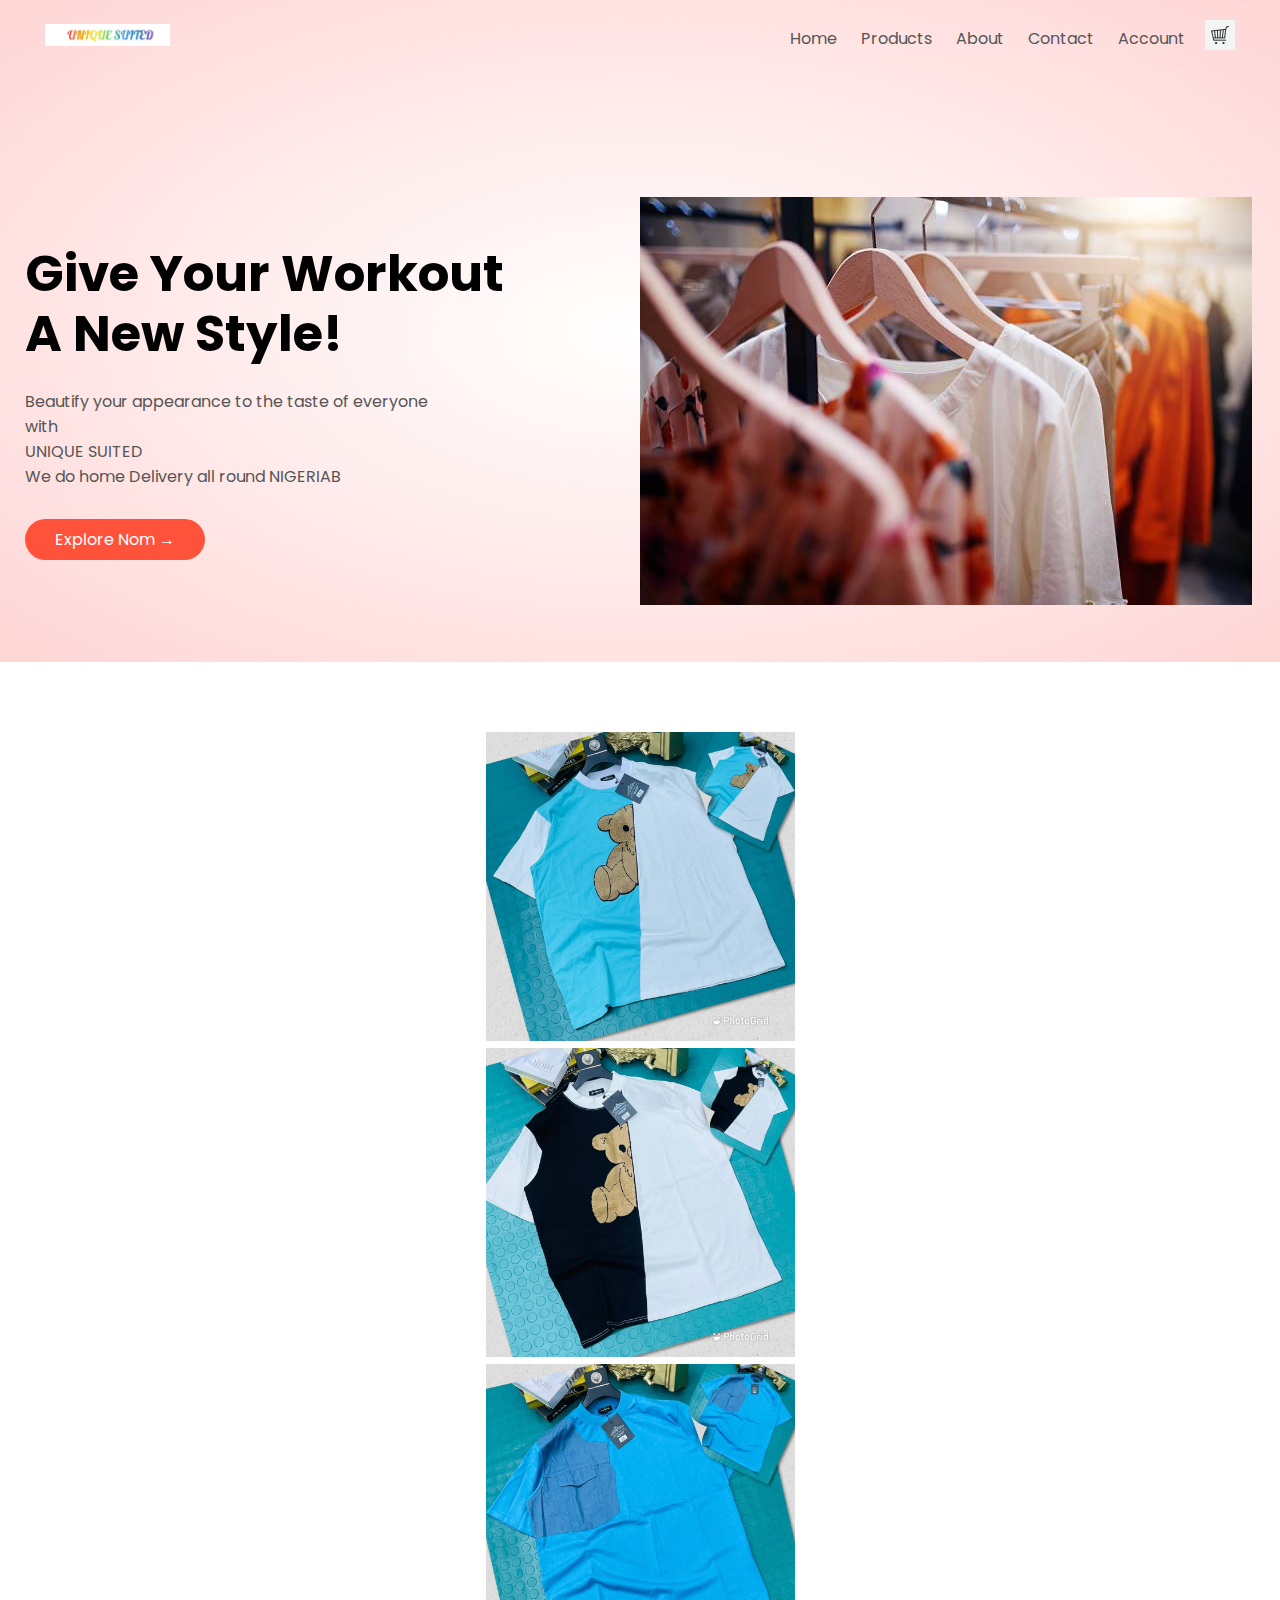
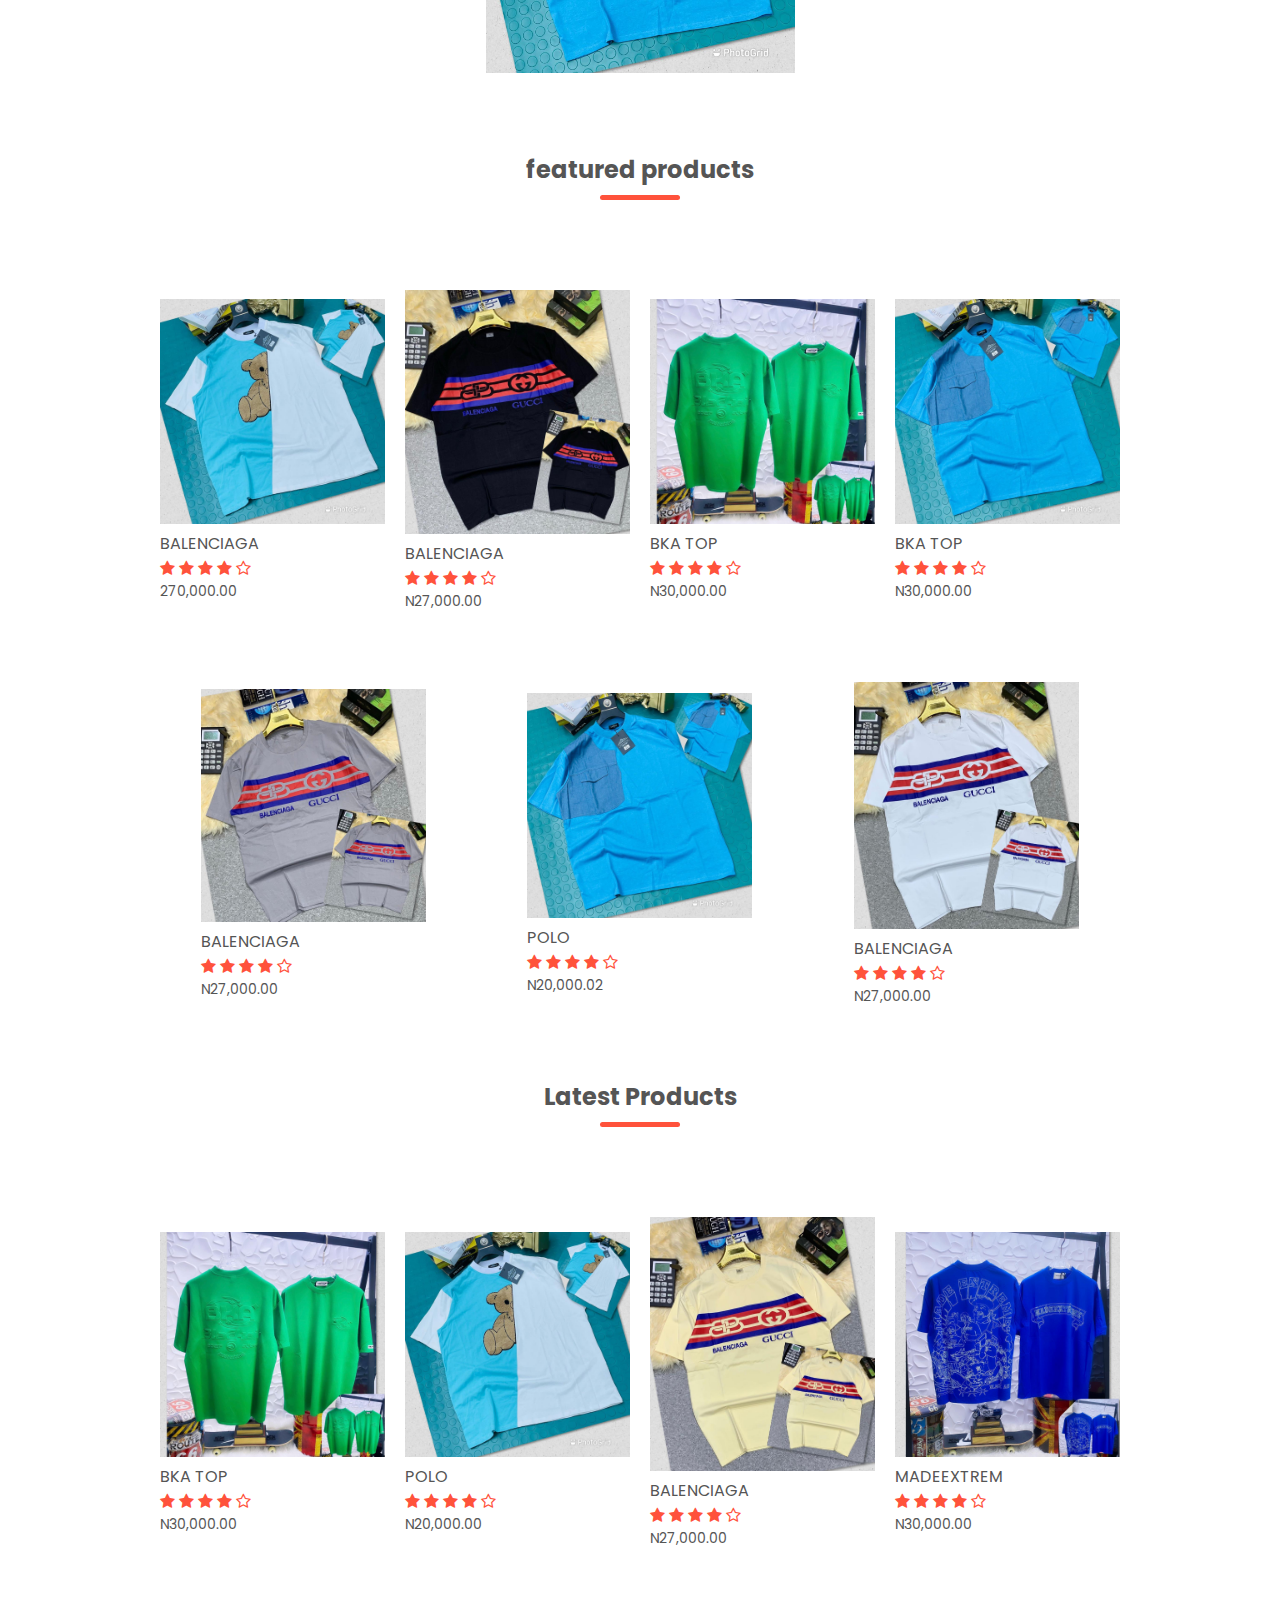
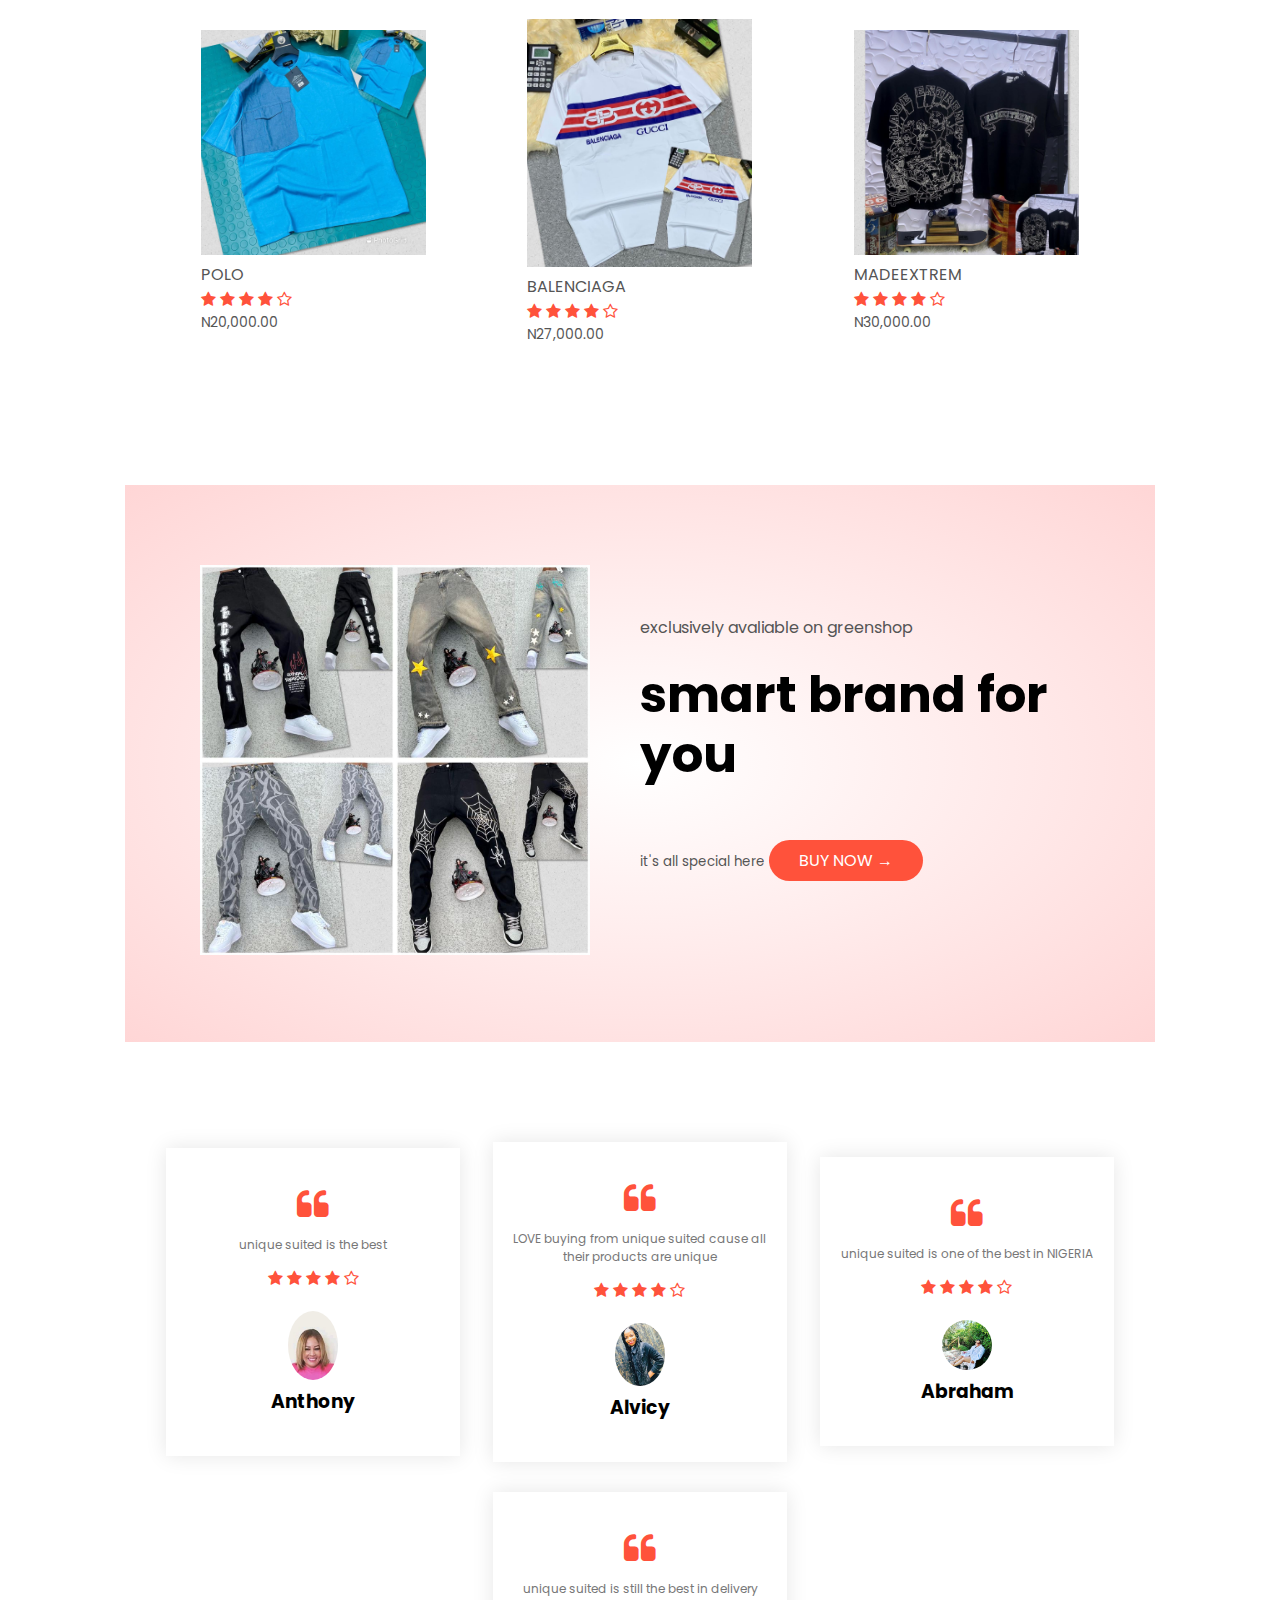
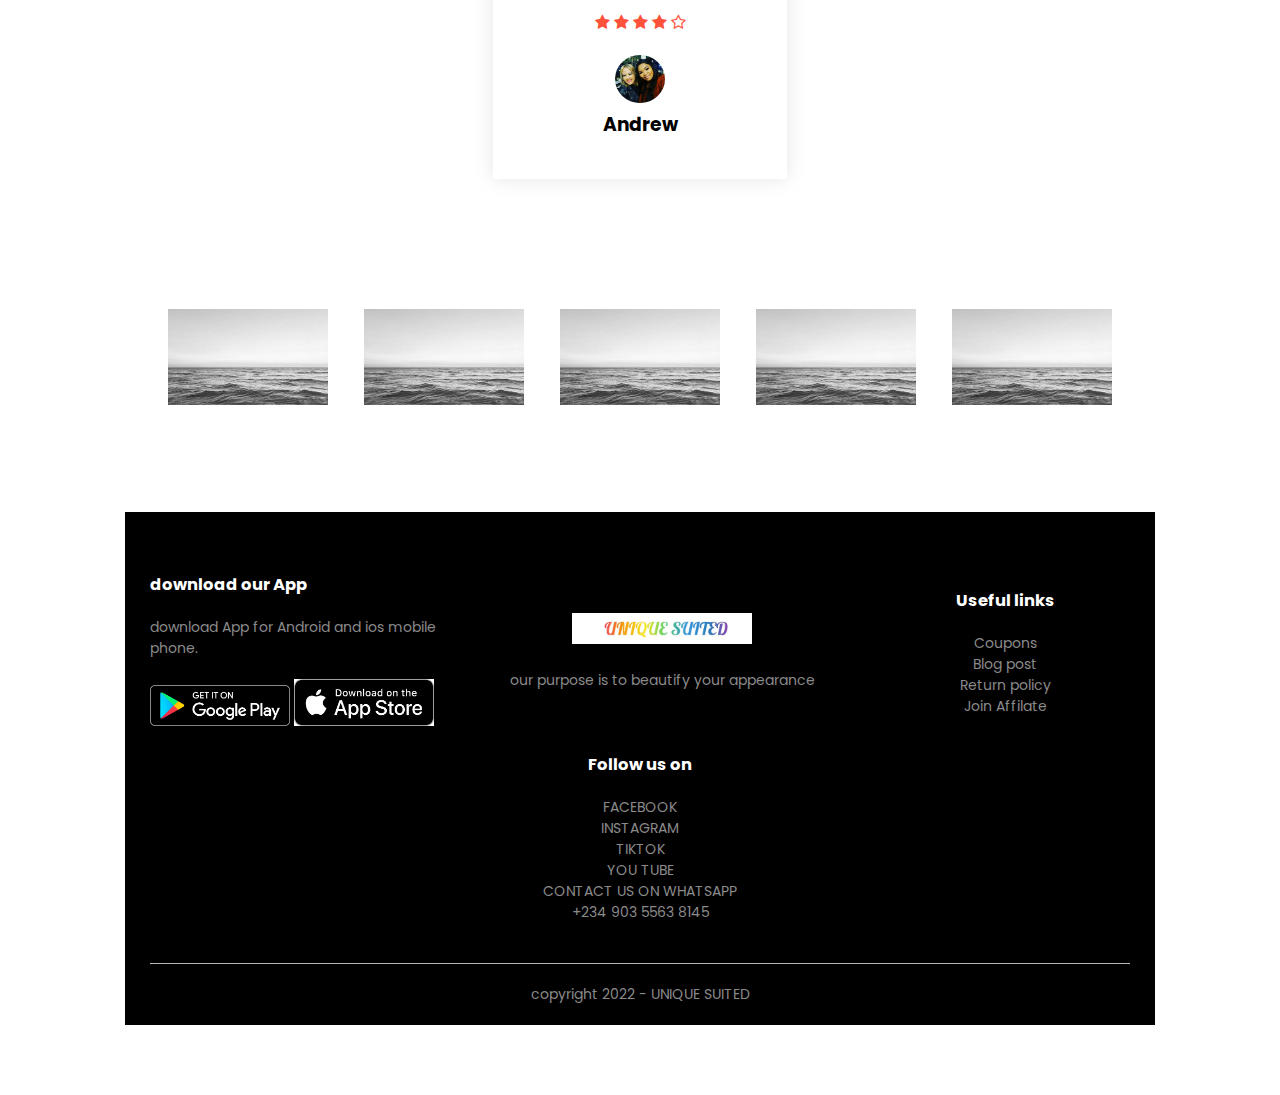
<file: index.html>
<!DOCTYPE html>
<html lang="en">
<head>
    <meta charset="UTF-8">

    <meta name="viewport" content="width=device-width, initial-scale=1.0">
    <title>UNIQUE SUITED</title>
    <link rel="stylesheet" href="style.css">
    <link href="https://fonts.googleapis.com/css2?family=poppins:wght@300;400;500;600;700&display=swap" rel="stylesheet">
    <link rel="stylesheet" href="https://stackpath.bootstrapcdn.com/font-awesome/4.7.0/css/font-awesome.min.css">
</head>
<body>

<div class="header">


    <div class="container">
    <div class="navbar">
        <div class="logo">
           <a href="index.html"> <img src="images/logo.jpeg" width="125px">
            </a>
        </div>
        <nav>
            <ul id="menuitems">
                <li><a href="index.html">Home</a></li>
                <li><a href="product.html">Products</a></li>
                <li><a href="">About</a></li>
                <li><a href="">Contact</a></li>
                <li><a href="account.html">Account</a></li>
            </ul>
        </nav>
       <a href="cart.html"> <img src="images/basket.webp" width="30px" height="30px"></a>
        <img src="images/meno.JPG" class="menu-icon" onclick="menutoggle()">
    </div>
    <div class="row">
        <div class="col-2">
            <h1>Give Your Workout<br> A New Style!</h1>
            <P>Beautify your appearance to the taste of everyone<br> with<br> UNIQUE SUITED<br> We do home Delivery all round NIGERIAB</P>
            <a href="" class="btn">Explore Nom &#8594;</a>
            </div>
            <div class="col-2">
                <img src="images/phototo2.jpeg">
            </div>
        </div>
    </div>
</div>

<!-------- featured categories ----------->
<div class="categories">
    <div class="small-container">
    <div class="row">
        <div class="col-3">
            <img src="images/B-Polo.jpeg">
            <div class="col-3">
                <img src="images/B-Polo (2).jpeg">
                <div class="col-3">
                    <img src="images/B-Polo (3).jpeg">
        </div>
    </div>
</div>

</div>
<!-------- featured products ----------->
<div class="small-container">
    <h2 class="title">featured products</h2>
    <div class="row">
        <div class="col-4">
           <a href="product-details.html"> <img src="images/B-Polo.jpeg"></a>
           <a href="product-details.html"> <h4>BALENCIAGA</h4></a>
            <div class="rating">
                <i class="fa fa-star"></i>
                <i class="fa fa-star"></i>
                <i class="fa fa-star"></i>
                <i class="fa fa-star"></i>
                <i class="fa fa-star-o"></i>
            </div>
            <p>270,000.00</p>
        </div>
        <div class="col-4">
            <img src="images/balenciaga-gucci (2).jpeg">
            <h4>BALENCIAGA</h4>
            <div class="rating">
                <i class="fa fa-star"></i>
                <i class="fa fa-star"></i>
                <i class="fa fa-star"></i>
                <i class="fa fa-star"></i>
                <i class="fa fa-star-o"></i>
            </div>
            <p>N27,000.00</p>
        </div>
        <div class="col-4">
            <img src="images/BKA-Top (2).jpeg">
            <h4>BKA TOP</h4>
            <div class="rating">
                <i class="fa fa-star"></i>
                <i class="fa fa-star"></i>
                <i class="fa fa-star"></i>
                <i class="fa fa-star"></i>
                <i class="fa fa-star-o"></i>
            </div>
            <p>N30,000.00</p>
        </div>
        <div class="col-4">
            <img src="images/B-Polo (3).jpeg">
            <h4>BKA TOP</h4>
            <div class="rating">
                <i class="fa fa-star"></i>
                <i class="fa fa-star"></i>
                <i class="fa fa-star"></i>
                <i class="fa fa-star"></i>
                <i class="fa fa-star-o"></i>
            </div>
            <p>N30,000.00</p>
        </div>
        <div class="col-4">
            <img src="images/balenciaga-gucci (3).jpeg">
            <h4>BALENCIAGA</h4>
            <div class="rating">
                <i class="fa fa-star"></i>
                <i class="fa fa-star"></i>
                <i class="fa fa-star"></i>
                <i class="fa fa-star"></i>
                <i class="fa fa-star-o"></i>
            </div>
            <p>N27,000.00</p>
        </div>
        <div class="col-4">
            <img src="images/B-Polo (3).jpeg">
            <h4>POLO</h4>
            <div class="rating">
                <i class="fa fa-star"></i>
                <i class="fa fa-star"></i>
                <i class="fa fa-star"></i>
                <i class="fa fa-star"></i>
                <i class="fa fa-star-o"></i>
            </div>
            <p>N20,000.02</p>
        </div>
        <div class="col-4">
            <img src="images/balenciaga-gucci (4).jpeg">
            <h4>BALENCIAGA</h4>
            <div class="rating">
                <i class="fa fa-star"></i>
                <i class="fa fa-star"></i>
                <i class="fa fa-star"></i>
                <i class="fa fa-star"></i>
                <i class="fa fa-star-o"></i>
            </div>
            <p>N27,000.00</p>
        </div>
    </div>
    <h2 class="title">Latest Products</h2>
    <div class="row">
        <div class="col-4">
            <img src="images/BKA-Top (2).jpeg">
            <h4>BKA TOP</h4>
            <div class="rating">
                <i class="fa fa-star"></i>
                <i class="fa fa-star"></i>
                <i class="fa fa-star"></i>
                <i class="fa fa-star"></i>
                <i class="fa fa-star-o"></i>
            </div>
            <p>N30,000.00</p>
        </div>
        <div class="col-4">
            <img src="images/B-Polo.jpeg">
            <h4>POLO</h4>
            <div class="rating">
                <i class="fa fa-star"></i>
                <i class="fa fa-star"></i>
                <i class="fa fa-star"></i>
                <i class="fa fa-star"></i>
                <i class="fa fa-star-o"></i>
            </div>
            <p>N20,000.00</p>
        </div>
        <div class="col-4">
            <img src="images/balenciaga-gucci.jpeg">
            <h4>BALENCIAGA</h4>
            <div class="rating">
                <i class="fa fa-star"></i>
                <i class="fa fa-star"></i>
                <i class="fa fa-star"></i>
                <i class="fa fa-star"></i>
                <i class="fa fa-star-o"></i>
            </div>
            <p>N27,000.00</p>
        </div>
        <div class="col-4">
            <img src="images/MADEEXTREM (2).jpeg">
            <h4>MADEEXTREM</h4>
            <div class="rating">
                <i class="fa fa-star"></i>
                <i class="fa fa-star"></i>
                <i class="fa fa-star"></i>
                <i class="fa fa-star"></i>
                <i class="fa fa-star-o"></i>
            </div>
            <p>N30,000.00</p>
        </div>
        <div class="col-4">
            <img src="images/B-Polo (3).jpeg">
            <h4>POLO</h4>
            <div class="rating">
                <i class="fa fa-star"></i>
                <i class="fa fa-star"></i>
                <i class="fa fa-star"></i>
                <i class="fa fa-star"></i>
                <i class="fa fa-star-o"></i>
            </div>
            <p>N20,000.00</p>
        </div>
        <div class="col-4">
            <img src="images/balenciaga-gucci (4).jpeg">
            <h4>BALENCIAGA</h4>
            <div class="rating">
                <i class="fa fa-star"></i>
                <i class="fa fa-star"></i>
                <i class="fa fa-star"></i>
                <i class="fa fa-star"></i>
                <i class="fa fa-star-o"></i>
            </div>
            <p>N27,000.00</p>
        </div>
        <div class="col-4">
            <img src="images/MADEEXTREM.jpeg">
            <h4>MADEEXTREM</h4>
            <div class="rating">
                <i class="fa fa-star"></i>
                <i class="fa fa-star"></i>
                <i class="fa fa-star"></i>
                <i class="fa fa-star"></i>
                <i class="fa fa-star-o"></i>
            </div>
            <p>N30,000.00</p>
        </div>
    </div>
</div>
<!--------- offer--------->
<div class="offer">
    <div class="small-container">
        <div class="row">
            <div class="col-2">
                <img src="images/gen.jpeg" class="offer-img">
            </div>
            <div class="col-2">
                <p>exclusively avaliable on greenshop</p>
                <h1>smart brand for you</h1>
                <small>it's all special here</small>
                <a href="" class="btn">BUY NOW &#8594;</a>
            </div>
        </div>
    </div>
</div>

<!--------- testimonia -------->
<div class="testimonia">
    <div class="small-container">
        <div class="row">
            <div class="col-3">
                <i class="fa fa-quote-left"></i>
                <p>unique suited is the best </p>
                <div class="rating">
                    <i class="fa fa-star"></i>
                    <i class="fa fa-star"></i>
                    <i class="fa fa-star"></i>
                    <i class="fa fa-star"></i>
                    <i class="fa fa-star-o"></i>
                </div>
                <img src="images/sammy.JPG">
                <h3>Anthony</h3>
            </div>
            <div class="col-3">
                <i class="fa fa-quote-left"></i>
                <p>LOVE buying from unique suited cause all their products are unique </p>
                <div class="rating">
                    <i class="fa fa-star"></i>
                    <i class="fa fa-star"></i>
                    <i class="fa fa-star"></i>
                    <i class="fa fa-star"></i>
                    <i class="fa fa-star-o"></i>
                </div>
                <img src="images/jack.png.JPG">
                <h3>Alvicy</h3>
            </div>
            <div class="col-3">
                <i class="fa fa-quote-left"></i>
                <p>unique suited is one of the best in NIGERIA </p>
                <div class="rating">
                    <i class="fa fa-star"></i>
                    <i class="fa fa-star"></i>
                    <i class="fa fa-star"></i>
                    <i class="fa fa-star"></i>
                    <i class="fa fa-star-o"></i>
                </div>
                <img src="images/dellz.JPG">
                <h3>Abraham</h3>
            </div>
            <div class="col-3">
                <i class="fa fa-quote-left"></i>
                <p>unique suited is still the best in delivery </p>
                <div class="rating">
                    <i class="fa fa-star"></i>
                    <i class="fa fa-star"></i>
                    <i class="fa fa-star"></i>
                    <i class="fa fa-star"></i>
                    <i class="fa fa-star-o"></i>
                </div>
                <img src="images/nino.JPG">
                <h3>Andrew</h3>
            </div>
        </div>
    </div>
</div>

<!------------- brands --------->
<div class="brands">
    <div class="small-container">
        <div class="row">
            <div class="col-5">
                <img src="images/banner-2.JPG">
            </div>
            <div class="col-5">
                <img src="images/banner-2.JPG">
            </div>
            <div class="col-5">
                <img src="images/banner-2.JPG">
            </div>
            <div class="col-5">
                <img src="images/banner-2.JPG">
            </div>
            <div class="col-5">
                <img src="images/banner-2.JPG">
            </div>
        </div>
    </div>
</div>

<!---------- footer---------->
<div class="footer">
    <div class="container">
        <div class="row">
            <div class="footer-col-1">
                <h3>download our App</h3>
                <p>download App for Android and ios mobile phone.</p>
                <div class="app-logo">
                    <img src="images/playstore.webp">
                    <img src="images/app store.jpg">
                </div>
            </div>
            <div class="footer-col-2">
              <img src="images/logo.jpeg">
                <p>our purpose is to beautify your appearance</p>
            </div>
            <div class="footer-col-3">
                <h3>Useful links</h3>
               <ul>
                   <li>Coupons</li>
                   <li>Blog post</li>
                   <li>Return policy</li>
                   <li>Join Affilate</li>
               </ul>
            </div>
            <div class="footer-col-4">
                <h3>Follow us on</h3>
               <ul>
                   <li>FACEBOOK</li>
                   <li>INSTAGRAM</li>
                   <li>TIKTOK</li>
                   <li>YOU TUBE</li>
                   <li>CONTACT US ON WHATSAPP</li>
                   <li>+234 903 5563 8145</li>
               </ul>
            </div>
        </div>
        <hr>
        <p class="copyright">copyright 2022 - UNIQUE SUITED</p>
    </div>
</div>
<!---------- js for toggle menu ----------->
<script>
    var menuitems = document.getElementById("menuitems");

    menuitems.style.maxHeight = "0px"

    function menutoggle(){
        if( menuitems.style.maxHeight == "0px")
        {
            menuitems.style.maxHeight = "200px"
        }
        else
        {
            menuitems.style.maxHeight = "0px"
        }
    }
</script>
    
</body>
</html>
</file>
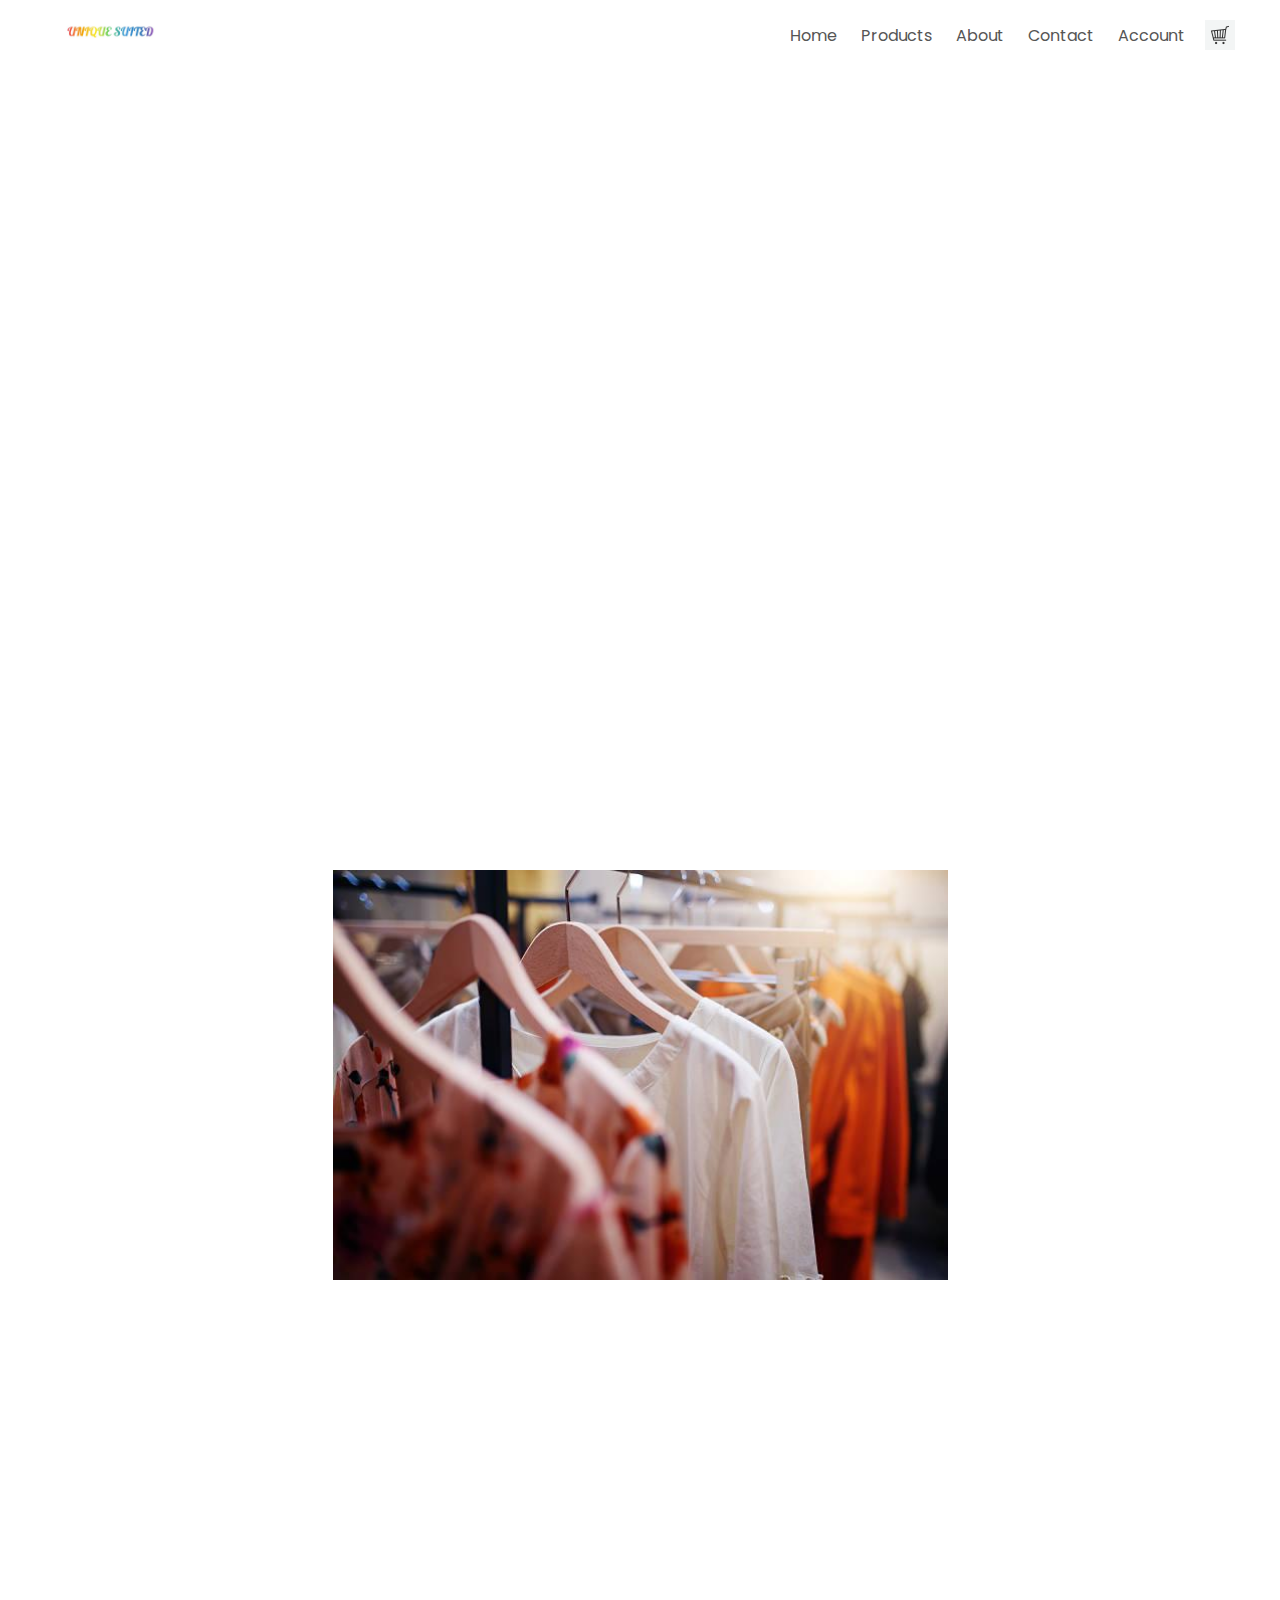
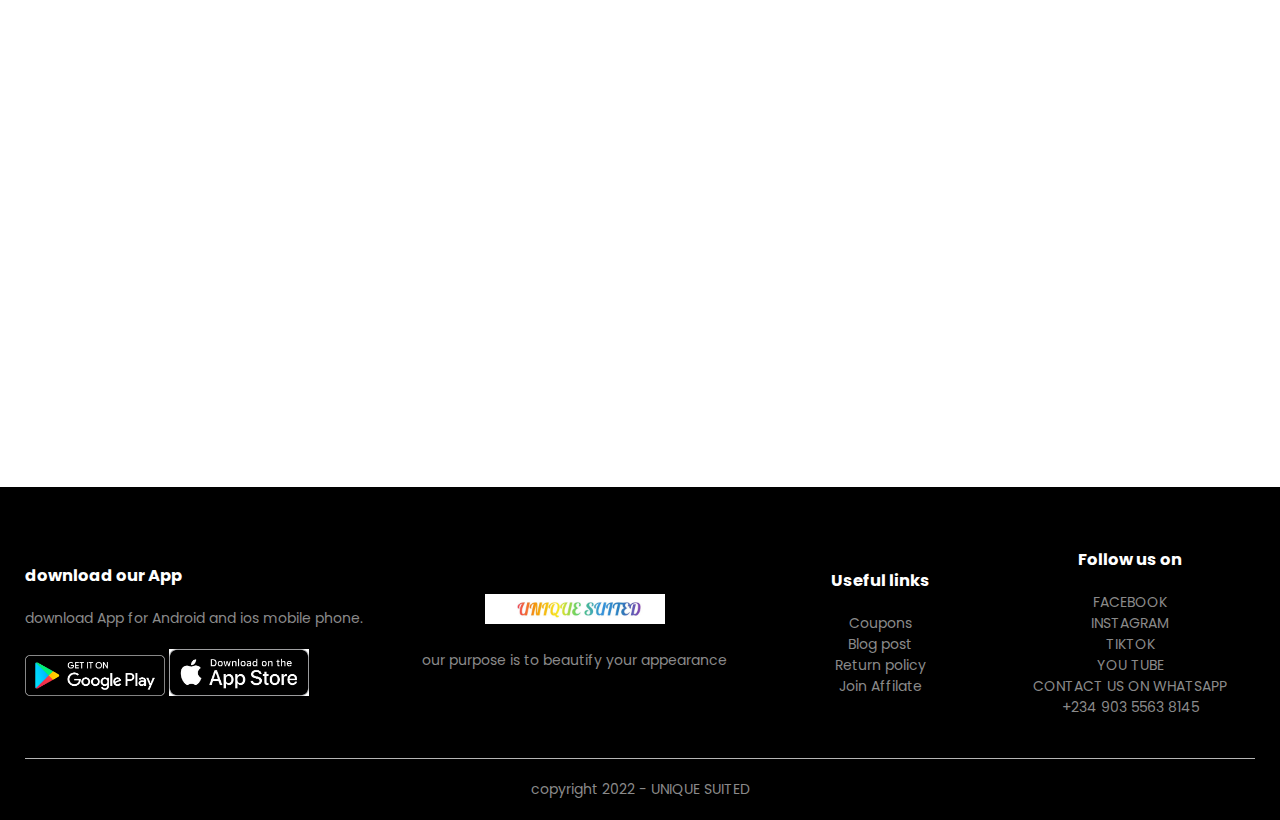
<file: about.html>
<!DOCTYPE html>
<html lang="en">
<head>
    <meta charset="UTF-8">
    <meta http-equiv="X-UA-Compatible" content="IE=edge">
    <meta name="viewport" content="width=device-width, initial-scale=1.0">
    <title>Account</title>
    <link rel="stylesheet" href="style.css">
    <link href="https://fonts.googleapis.com/css2?family=poppins:wght@300;400;500;600;700&display=swap" rel="stylesheet">
    <link rel="stylesheet" href="https://stackpath.bootstrapcdn.com/font-awesome/4.7.0/css/font-awesome.min.css">
</head>
<body>




    <div class="container">
    <div class="navbar">
        <div class="logo">
           <a href="index.html"> <img src="images/logo.jpeg" width="125px"></a>
        </div>
        <nav>
            <ul id="menuitems">
                <li><a href="index.html">Home</a></li>
                <li><a href="product.html">Products</a></li>
                <li><a href="">About</a></li>
                <li><a href="">Contact</a></li>
                <li><a href="account.html">Account</a></li>
            </ul>
        </nav>
       <a href="cart.html"></a> <img src="images/basket.webp" width="30px" height="30px"></div>
        <img src="images/meno.JPG" class="menu-icon" onclick="menutoggle()">
    </div>
    </div>

    <!--------- about ---------->
    <div class="about">
        <div class="container">
            <div class="row">
                <div class="col-2">
                    <img src="images/phototo2.jpeg" width="100%">
                </div>
            </div>
        </div>
    </div>

  
<!---------- footer---------->
<div class="footer">
    <div class="container">
        <div class="row">
            <div class="footer-col-1">
                <h3>download our App</h3>
                <p>download App for Android and ios mobile phone.</p>
                <div class="app-logo">
                    <img src="images/playstore.webp">
                    <img src="images/app store.jpg">
                </div>
            </div>
            <div class="footer-col-2">
              <img src="images/logo.jpeg">
                <p>our purpose is to beautify your appearance</p>
            </div>
            <div class="footer-col-3">
                <h3>Useful links</h3>
               <ul>
                   <li>Coupons</li>
                   <li>Blog post</li>
                   <li>Return policy</li>
                   <li>Join Affilate</li>
               </ul>
            </div>
            <div class="footer-col-4">
                <h3>Follow us on</h3>
               <ul>
                   <li>FACEBOOK</li>
                   <li>INSTAGRAM</li>
                   <li>TIKTOK</li>
                   <li>YOU TUBE</li>
                   <li>CONTACT US ON WHATSAPP</li>
                   <li>+234 903 5563 8145</li>
               </ul>
            </div>
        </div>
        <hr>
        <p class="copyright">copyright 2022 - UNIQUE SUITED</p>
    </div>
</div>
<!---------- js for toggle menu ----------->
<script>
    var menuitems = document.getElementById("menuitems");

    menuitems.style.maxHeight = "0px"

    function menutoggle(){
        if( menuitems.style.maxHeight == "0px")
        {
            menuitems.style.maxHeight = "200px"
        }
        else
        {
            menuitems.style.maxHeight = "0px"
        }
    }
   </script>

<!------js for toggle form------>

<script>

    var loginform =document.getElementById("loginform");
    var regform =document.getElementById("regform");
    var indicator = document.getElementById("indicator");

    function register(){

        regform.style.transform = "translateX(0px)";
        loginform.style.transform = "translateX(0px)";
        indicator.style.transform = "translateX(100px)";
    }

    function login(){

regform.style.transform = "translateX(300px)";
loginform.style.transform = "translateX(300px)";
indicator.style.transform = "translateX(0px)";
}


</script>



</body>
</html>
</file>
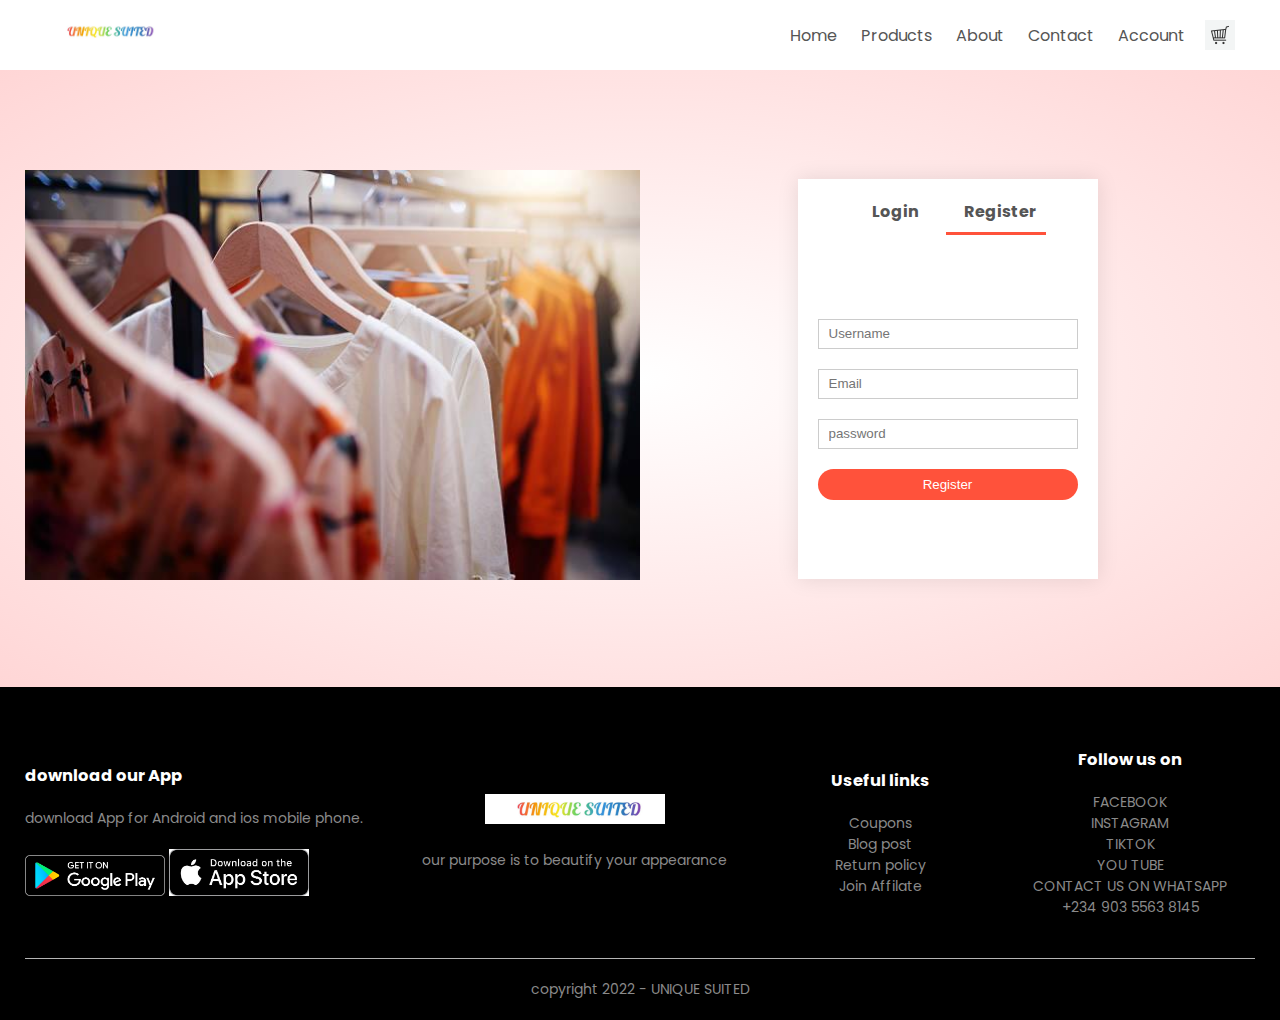
<file: account.html>
<!DOCTYPE html>
<html lang="en">
<head>
    <meta charset="UTF-8">
    <meta http-equiv="X-UA-Compatible" content="IE=edge">
    <meta name="viewport" content="width=device-width, initial-scale=1.0">
    <title>Account</title>
    <link rel="stylesheet" href="style.css">
    <link href="https://fonts.googleapis.com/css2?family=poppins:wght@300;400;500;600;700&display=swap" rel="stylesheet">
    <link rel="stylesheet" href="https://stackpath.bootstrapcdn.com/font-awesome/4.7.0/css/font-awesome.min.css">
</head>
<body>




    <div class="container">
    <div class="navbar">
        <div class="logo">
           <a href="index.html"> <img src="images/logo.jpeg" width="125px"></a>
        </div>
        <nav>
            <ul id="menuitems">
                <li><a href="index.html">Home</a></li>
                <li><a href="product.html">Products</a></li>
                <li><a href="">About</a></li>
                <li><a href="">Contact</a></li>
                <li><a href="account.html">Account</a></li>
            </ul>
        </nav>
       <a href="cart.html"></a> <img src="images/basket.webp" width="30px" height="30px"></div>
        <img src="images/meno.JPG" class="menu-icon" onclick="menutoggle()">
    </div>
    </div>

    <!--------- account-page ---------->
    <div class="account-page">
        <div class="container">
            <div class="row">
                <div class="col-2">
                    <img src="images/phototo2.jpeg" width="100%">
                </div>

                <div class="col-2">
                   <div class="form-container">
                       <div class="form-btn">
                        <span onclick="login()">Login</span>
                        <span onclick="register()">Register</span>
                        <hr id="indicator">
                       </div>

                       <form id="loginform">
                           <input type="text" placeholder="Username">
                           <input type="password" placeholder="password">
                           <button type="submit" class="btn">Login</button>
                           <a href="">Forgot Password</a>
                       </form>

                       <form id="regform">
                        <input type="text" placeholder="Username">
                        <input type="Email" placeholder="Email">
                        <input type="password" placeholder="password">
                        <button type="submit" class="btn">Register</button>
                       
                    </form>
                   </div>
                </div>
            </div>
        </div>
    </div>

  
<!---------- footer---------->
<div class="footer">
    <div class="container">
        <div class="row">
            <div class="footer-col-1">
                <h3>download our App</h3>
                <p>download App for Android and ios mobile phone.</p>
                <div class="app-logo">
                    <img src="images/playstore.webp">
                    <img src="images/app store.jpg">
                </div>
            </div>
            <div class="footer-col-2">
              <img src="images/logo.jpeg">
                <p>our purpose is to beautify your appearance</p>
            </div>
            <div class="footer-col-3">
                <h3>Useful links</h3>
               <ul>
                   <li>Coupons</li>
                   <li>Blog post</li>
                   <li>Return policy</li>
                   <li>Join Affilate</li>
               </ul>
            </div>
            <div class="footer-col-4">
                <h3>Follow us on</h3>
               <ul>
                   <li>FACEBOOK</li>
                   <li>INSTAGRAM</li>
                   <li>TIKTOK</li>
                   <li>YOU TUBE</li>
                   <li>CONTACT US ON WHATSAPP</li>
                   <li>+234 903 5563 8145</li>
               </ul>
            </div>
        </div>
        <hr>
        <p class="copyright">copyright 2022 - UNIQUE SUITED</p>
    </div>
</div>
<!---------- js for toggle menu ----------->
<script>
    var menuitems = document.getElementById("menuitems");

    menuitems.style.maxHeight = "0px"

    function menutoggle(){
        if( menuitems.style.maxHeight == "0px")
        {
            menuitems.style.maxHeight = "200px"
        }
        else
        {
            menuitems.style.maxHeight = "0px"
        }
    }
   </script>

<!------js for toggle form------>

<script>

    var loginform =document.getElementById("loginform");
    var regform =document.getElementById("regform");
    var indicator = document.getElementById("indicator");

    function register(){

        regform.style.transform = "translateX(0px)";
        loginform.style.transform = "translateX(0px)";
        indicator.style.transform = "translateX(100px)";
    }

    function login(){

regform.style.transform = "translateX(300px)";
loginform.style.transform = "translateX(300px)";
indicator.style.transform = "translateX(0px)";
}


</script>



</body>
</html>
</file>
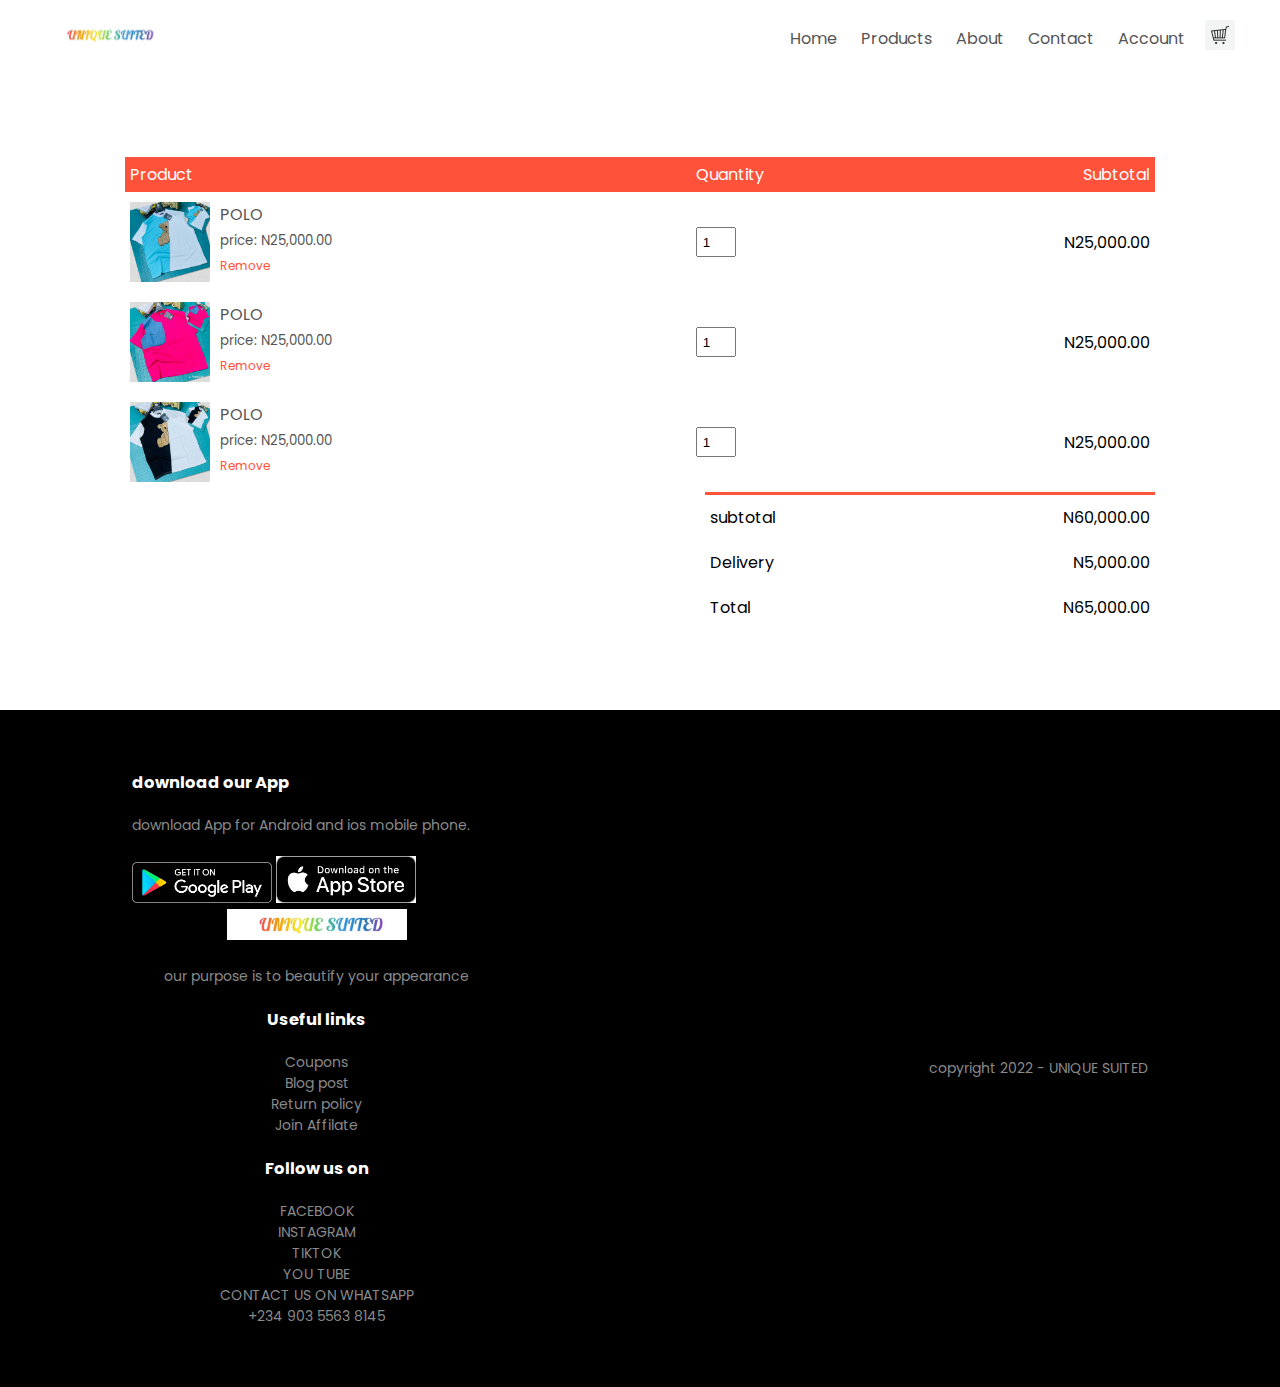
<file: cart.html>
<!DOCTYPE html>
<html lang="en">
<head>
    <meta charset="UTF-8">
    <meta http-equiv="X-UA-Compatible" content="IE=edge">
    <meta name="viewport" content="width=device-width, initial-scale=1.0">
    <title>Product Details</title>
    <link rel="stylesheet" href="style.css">
    <link href="https://fonts.googleapis.com/css2?family=poppins:wght@300;400;500;600;700&display=swap" rel="stylesheet">
    <link rel="stylesheet" href="https://stackpath.bootstrapcdn.com/font-awesome/4.7.0/css/font-awesome.min.css">
</head>
<body>




    <div class="container">
    <div class="navbar">
        <div class="logo">
          <a href="index.html"> <img src="images/logo.jpeg" width="125px"></a>
        </div>
        <nav>
            <ul id="menuitems">
                <li><a href="index.html">Home</a></li>
                <li><a href="product.html">Products</a></li>
                <li><a href="">About</a></li>
                <li><a href="">Contact</a></li>
                <li><a href="account.html">Account</a></li>
            </ul>
        </nav>
       <a href="cart.html"> <img src="images/basket.webp" width="30px" height="30px"></a>
        <img src="images/meno.JPG" class="menu-icon" onclick="menutoggle()">
    </div>
    </div>

<!-------Cart items details--------->       

<div class="small-container cart-page">

    <table>
        <tr>
            <th>Product</th>
            <th>Quantity</th>
            <th>Subtotal</th>
        </tr>
        <tr>
            <td>
                <div class="cart-info">
                    <img src="images/B-Polo.jpeg">
                    <div>
                        <p>POLO</p>
                        <small>price: N25,000.00</small>
                        <br>
                        <a href="">Remove</a>
                    </div>
                </div>
              
      
            </td>
            <td><input type="number" value="1"></td>
            <td>N25,000.00</td>
        </tr>
        <tr>
            <td>
                <div class="cart-info">
                    <img src="images/B-Polo (4).jpeg">
                    <div>
                        <p>POLO</p>
                        <small>price: N25,000.00</small>
                        <br>
                        <a href="">Remove</a>
                    </div>
                </div>
              
      
            </td>
            <td><input type="number" value="1"></td>
            <td>N25,000.00</td>
        </tr>
        <tr>
            <td>
                <div class="cart-info">
                    <img src="images/B-Polo (2).jpeg">
                    <div>
                        <p>POLO</p>
                        <small>price: N25,000.00</small>
                        <br>
                        <a href="">Remove</a>
                    </div>
                </div>
              
      
            </td>
            <td><input type="number" value="1"></td>
            <td>N25,000.00</td>
        </tr>
    </table>

    <div class="total-price">
        <table>
            <tr>
                <td>subtotal</td>
                <td>N60,000.00</td>
            </tr>
            <tr>
                <td>Delivery</td>
                <td>N5,000.00</td>
            </tr>
            <tr>
                <td>Total</td>
                <td>N65,000.00</td>
            </tr>
        </table>
    </div>

</div>
  
<!---------- footer---------->
<div class="footer">
    <div class="container">
        <div class="row">
            <div class="footer-col-1">
                <h3>download our App</h3>
                <p>download App for Android and ios mobile phone.</p>
                <div class="app-logo">
                    <img src="images/playstore.webp">
                    <img src="images/app store.jpg"
                </div>
            </div>
            <div class="footer-col-2">
              <img src="images/logo.jpeg">
                <p>our purpose is to beautify your appearance</p>
            </div>
            <div class="footer-col-3">
                <h3>Useful links</h3>
               <ul>
                   <li>Coupons</li>
                   <li>Blog post</li>
                   <li>Return policy</li>
                   <li>Join Affilate</li>
               </ul>
            </div>
            <div class="footer-col-4">
                <h3>Follow us on</h3>
               <ul>
                   <li>FACEBOOK</li>
                   <li>INSTAGRAM</li>
                   <li>TIKTOK</li>
                   <li>YOU TUBE</li>
                   <li>CONTACT US ON WHATSAPP</li>
                   <li>+234 903 5563 8145</li>
               </ul>
            </div>
        </div>
        <hr>
        <p class="copyright">copyright 2022 - UNIQUE SUITED</p>
    </div>
</div>
<!---------- js for toggle menu ----------->
<script>
    var menuitems = document.getElementById("menuitems");

    menuitems.style.maxHeight = "0px"

    function menutoggle(){
        if( menuitems.style.maxHeight == "0px")
        {
            menuitems.style.maxHeight = "200px"
        }
        else
        {
            menuitems.style.maxHeight = "0px"
        }
    }
   </script>
</body>
</html>
</file>
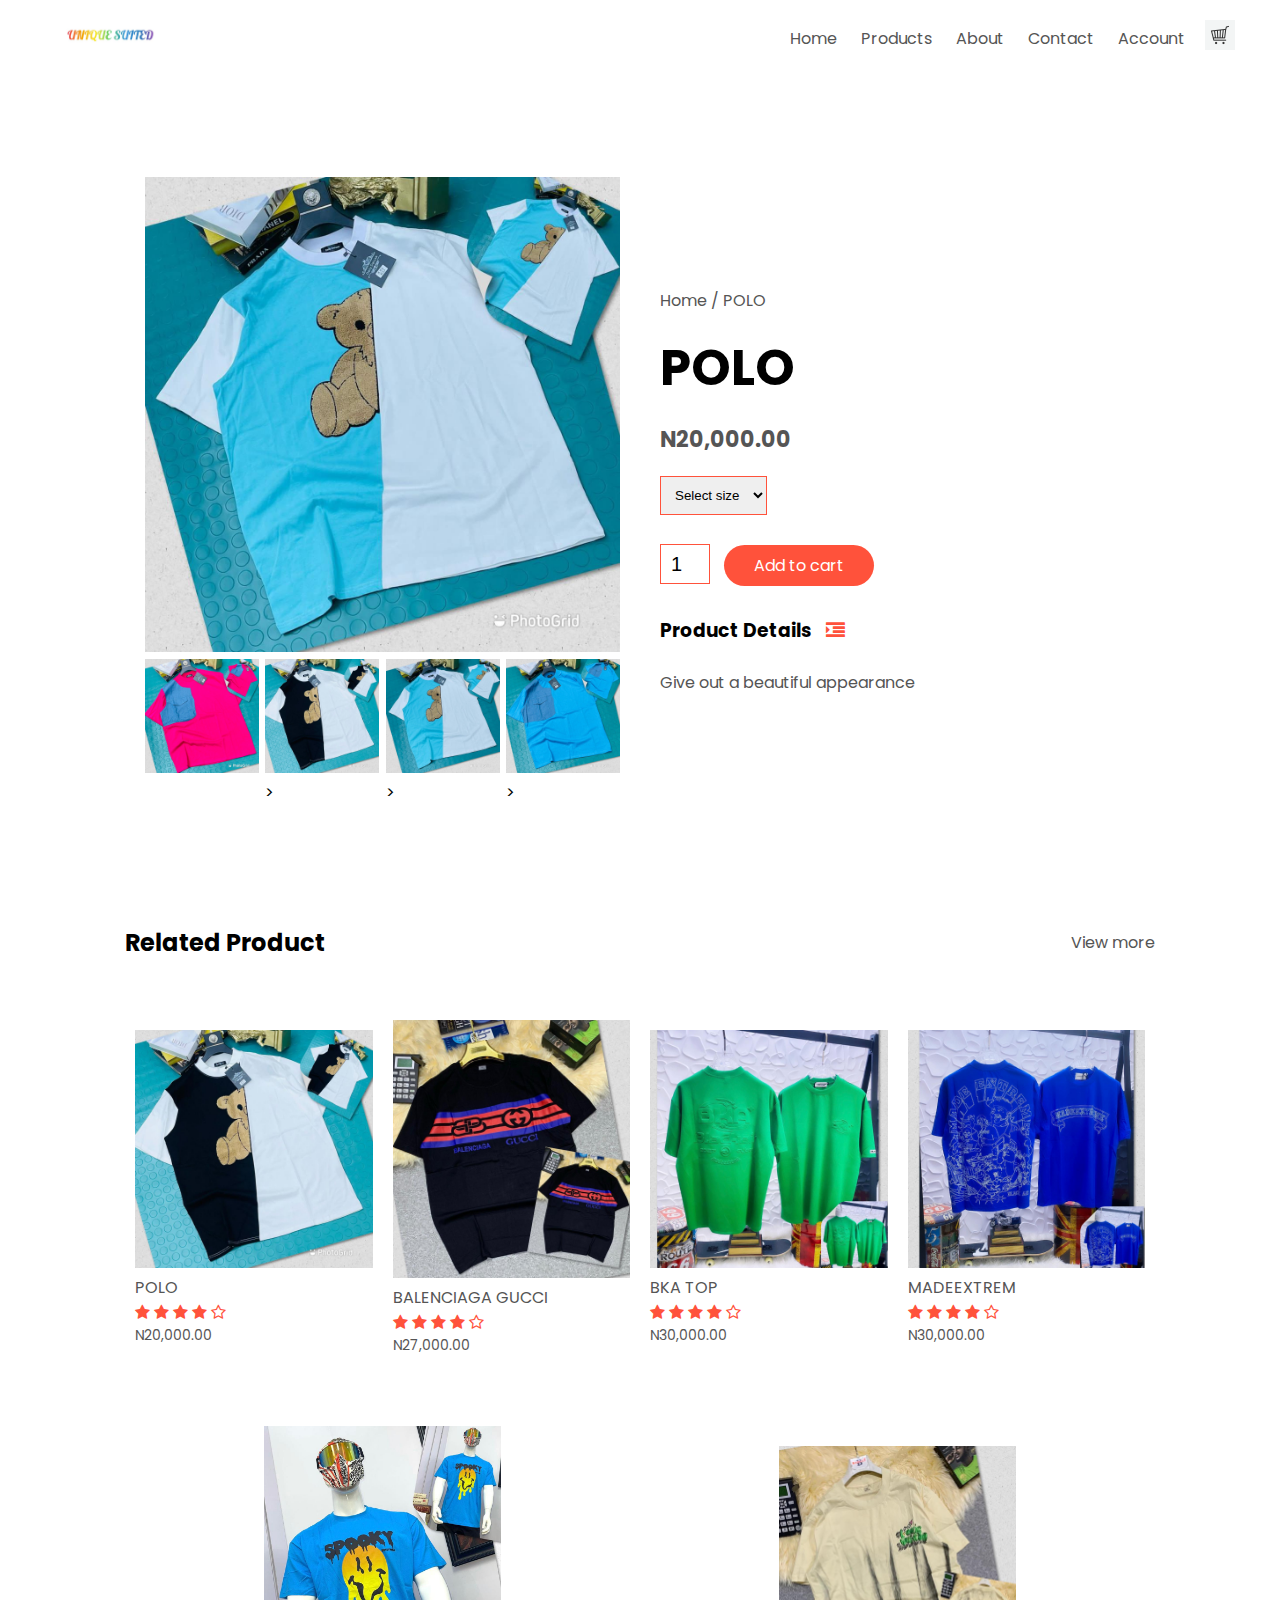
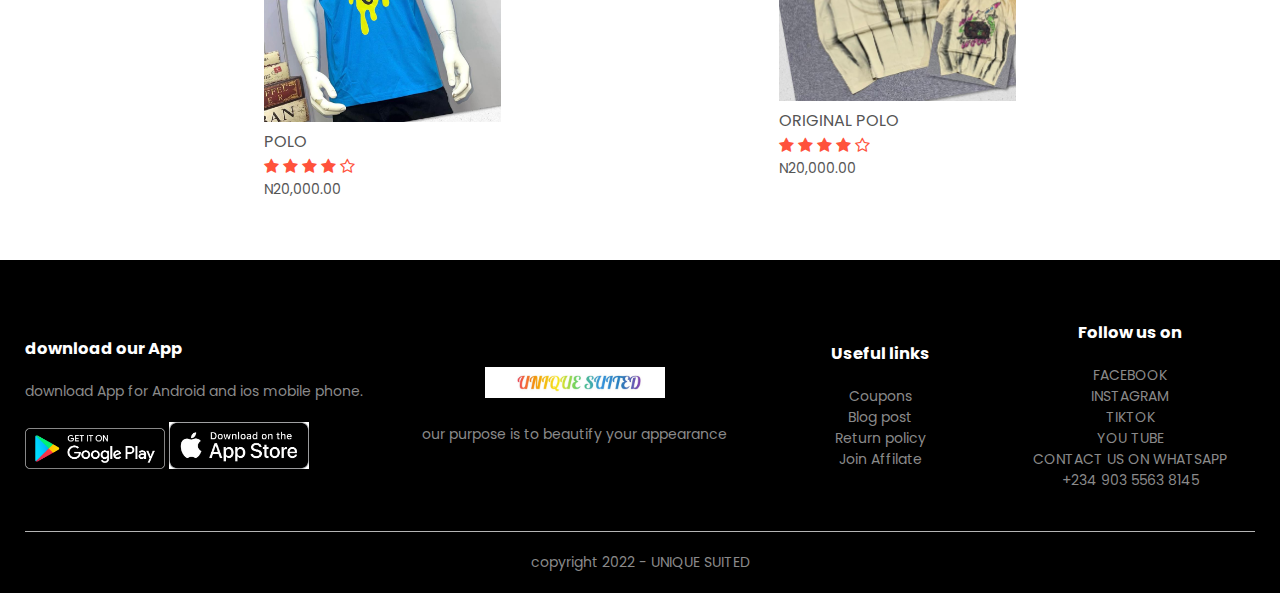
<file: product-details.html>
<!DOCTYPE html>
<html lang="en">
<head>
    <meta charset="UTF-8">
    <meta http-equiv="X-UA-Compatible" content="IE=edge">
    <meta name="viewport" content="width=device-width, initial-scale=1.0">
    <title>Product Details</title>
    <link rel="stylesheet" href="style.css">
    <link href="https://fonts.googleapis.com/css2?family=poppins:wght@300;400;500;600;700&display=swap" rel="stylesheet">
    <link rel="stylesheet" href="https://stackpath.bootstrapcdn.com/font-awesome/4.7.0/css/font-awesome.min.css">
</head>
<body>




    <div class="container">
    <div class="navbar">
        <div class="logo">
           <a href="index.html"> <img src="images/logo.jpeg" width="125px"></a>
        </div>
        <nav>
            <ul id="menuitems">
                <li><a href="index.html">Home</a></li>
                <li><a href="product.html">Products</a></li>
                <li><a href="">About</a></li>
                <li><a href="">Contact</a></li>
                <li><a href="account.html">Account</a></li>
            </ul>
        </nav>
       <a href="cart.html"> <img src="images/basket.webp" width="30px" height="30px"></a>
        <img src="images/meno.JPG" class="menu-icon" onclick="menutoggle()">
    </div>
    </div>

<!--------- single product details ----------->
<div class="small-container single-product">
    <div class="row">
        <div class="col-2">
            <img src="images/B-Polo.jpeg" width="100%" id="productimg">

            <div class="small-img-row">
                <div class="small-img-col">
                    <img src="images/B-Polo (4).jpeg"  width="100%" class="small-img">
                </div>
                <div class="small-img-col">
                    <img src="images/B-Polo (2).jpeg"  width="100%"  class="small-img">>
                </div>
                <div class="small-img-col">
                    <img src="images/B-Polo.jpeg"  width="100%"  class="small-img">>
                </div>
                <div class="small-img-col">
                    <img src="images/B-Polo (3).jpeg"  width="100%"  class="small-img">>
                </div>
            </div>

        </div>
        <div class="col-2">
            <p>Home / POLO</p>
            <H1>POLO</H1>
            <H4>N20,000.00</H4>
            <select>
                <option>Select size</option>
                <option>XXL</option>
                <option>XL</option>
                <option>Large</option>
                <option>Medium</option>
                <option>Small</option>
            </select>
            <input type="number" value="1">
            <a href="" class="btn">Add to cart</a>
            <h3>Product Details  <i class="fa fa-indent"></i></h3>
            <br>
            <p>Give out a beautiful appearance </p>
        </div>
    </div>
</div>

<!-------title-------->
<div class="small-container">
    <div class="row row-2">
        <h2>Related Product</h2>
        <p>View more</p>
    </div>
</div>


<div class="small-container">
  



    <div class="row">
        <div class="col-4">
            <img src="images/B-Polo (2).jpeg">
            <h4>POLO</h4>
            <div class="rating">
                <i class="fa fa-star"></i>
                <i class="fa fa-star"></i>
                <i class="fa fa-star"></i>
                <i class="fa fa-star"></i>
                <i class="fa fa-star-o"></i>
            </div>
            <p>N20,000.00</p>
        </div>
            <div class="col-4">
                <img src="images/balenciaga-gucci (2).jpeg">
                <h4>BALENCIAGA GUCCI</h4>
                <div class="rating">
                    <i class="fa fa-star"></i>
                    <i class="fa fa-star"></i>
                    <i class="fa fa-star"></i>
                    <i class="fa fa-star"></i>
                    <i class="fa fa-star-o"></i>
                </div>
                <p>N27,000.00</p>
            </div>
            <div class="col-4">
                <img src="images/BKA-Top (2).jpeg">
                <h4>BKA TOP</h4>
                <div class="rating">
                    <i class="fa fa-star"></i>
                    <i class="fa fa-star"></i>
                    <i class="fa fa-star"></i>
                    <i class="fa fa-star"></i>
                    <i class="fa fa-star-o"></i>
                </div>
                <p>N30,000.00</p>
            </div>
            <div class="col-4">
                <img src="images/MADEEXTREM (2).jpeg">
                <h4>MADEEXTREM</h4>
                <div class="rating">
                    <i class="fa fa-star"></i>
                    <i class="fa fa-star"></i>
                    <i class="fa fa-star"></i>
                    <i class="fa fa-star"></i>
                    <i class="fa fa-star-o"></i>
                </div>
                <p>N30,000.00</p>
            </div>
            <div class="col-4">
                <img src="images/ori-polo.jpeg">
                <h4>POLO</h4>
                <div class="rating">
                    <i class="fa fa-star"></i>
                    <i class="fa fa-star"></i>
                    <i class="fa fa-star"></i>
                    <i class="fa fa-star"></i>
                    <i class="fa fa-star-o"></i>
                </div>
                <p>N20,000.00</p>
            </div>
            <div class="col-4">
                <img src="images/polo-1.jpeg">
                <h4>ORIGINAL POLO</h4>
                <div class="rating">
                    <i class="fa fa-star"></i>
                    <i class="fa fa-star"></i>
                    <i class="fa fa-star"></i>
                    <i class="fa fa-star"></i>
                    <i class="fa fa-star-o"></i>
                </div>
                <p>N20,000.00</p>
            </div>
        </div>
   
    </div>
  
<!---------- footer---------->
<div class="footer">
    <div class="container">
        <div class="row">
            <div class="footer-col-1">
                <h3>download our App</h3>
                <p>download App for Android and ios mobile phone.</p>
                <div class="app-logo">
                    <img src="images/playstore.webp">
                    <img src="images/app store.jpg">
                </div>
            </div>
            <div class="footer-col-2">
              <img src="images/logo.jpeg">
                <p>our purpose is to beautify your appearance</p>
            </div>
            <div class="footer-col-3">
                <h3>Useful links</h3>
               <ul>
                   <li>Coupons</li>
                   <li>Blog post</li>
                   <li>Return policy</li>
                   <li>Join Affilate</li>
               </ul>
            </div>
            <div class="footer-col-4">
                <h3>Follow us on</h3>
               <ul>
                   <li>FACEBOOK</li>
                   <li>INSTAGRAM</li>
                   <li>TIKTOK</li>
                   <li>YOU TUBE</li>
                   <li>CONTACT US ON WHATSAPP</li>
                   <li>+234 903 5563 8145</li>
               </ul>
            </div>
        </div>
        <hr>
        <p class="copyright">copyright 2022 - UNIQUE SUITED</p>
    </div>
</div>
<!---------- js for toggle menu ----------->
<script>
    var menuitems = document.getElementById("menuitems");

    menuitems.style.maxHeight = "0px"

    function menutoggle(){
        if( menuitems.style.maxHeight == "0px")
        {
            menuitems.style.maxHeight = "200px"
        }
        else
        {
            menuitems.style.maxHeight = "0px"
        }
    }
</script>

<!-----js for product gallery -------->

<script>
    var productimg = document.getElementById("productimg");
    var smallimg = document.getElementsByClassName("small-img");

    smallimg[0].onclick = function()
    {
        productimg.src = smallimg[0].src;
    }
    smallimg[1].onclick = function()
    {
        productimg.src = smallimg[1].src;
    }
    smallimg[2].onclick = function()
    {
        productimg.src = smallimg[2].src;
    }
    smallimg[3].onclick = function()
    {
        productimg.src = smallimg[3].src;
    }
</script>
    
</body>
</html>
</file>
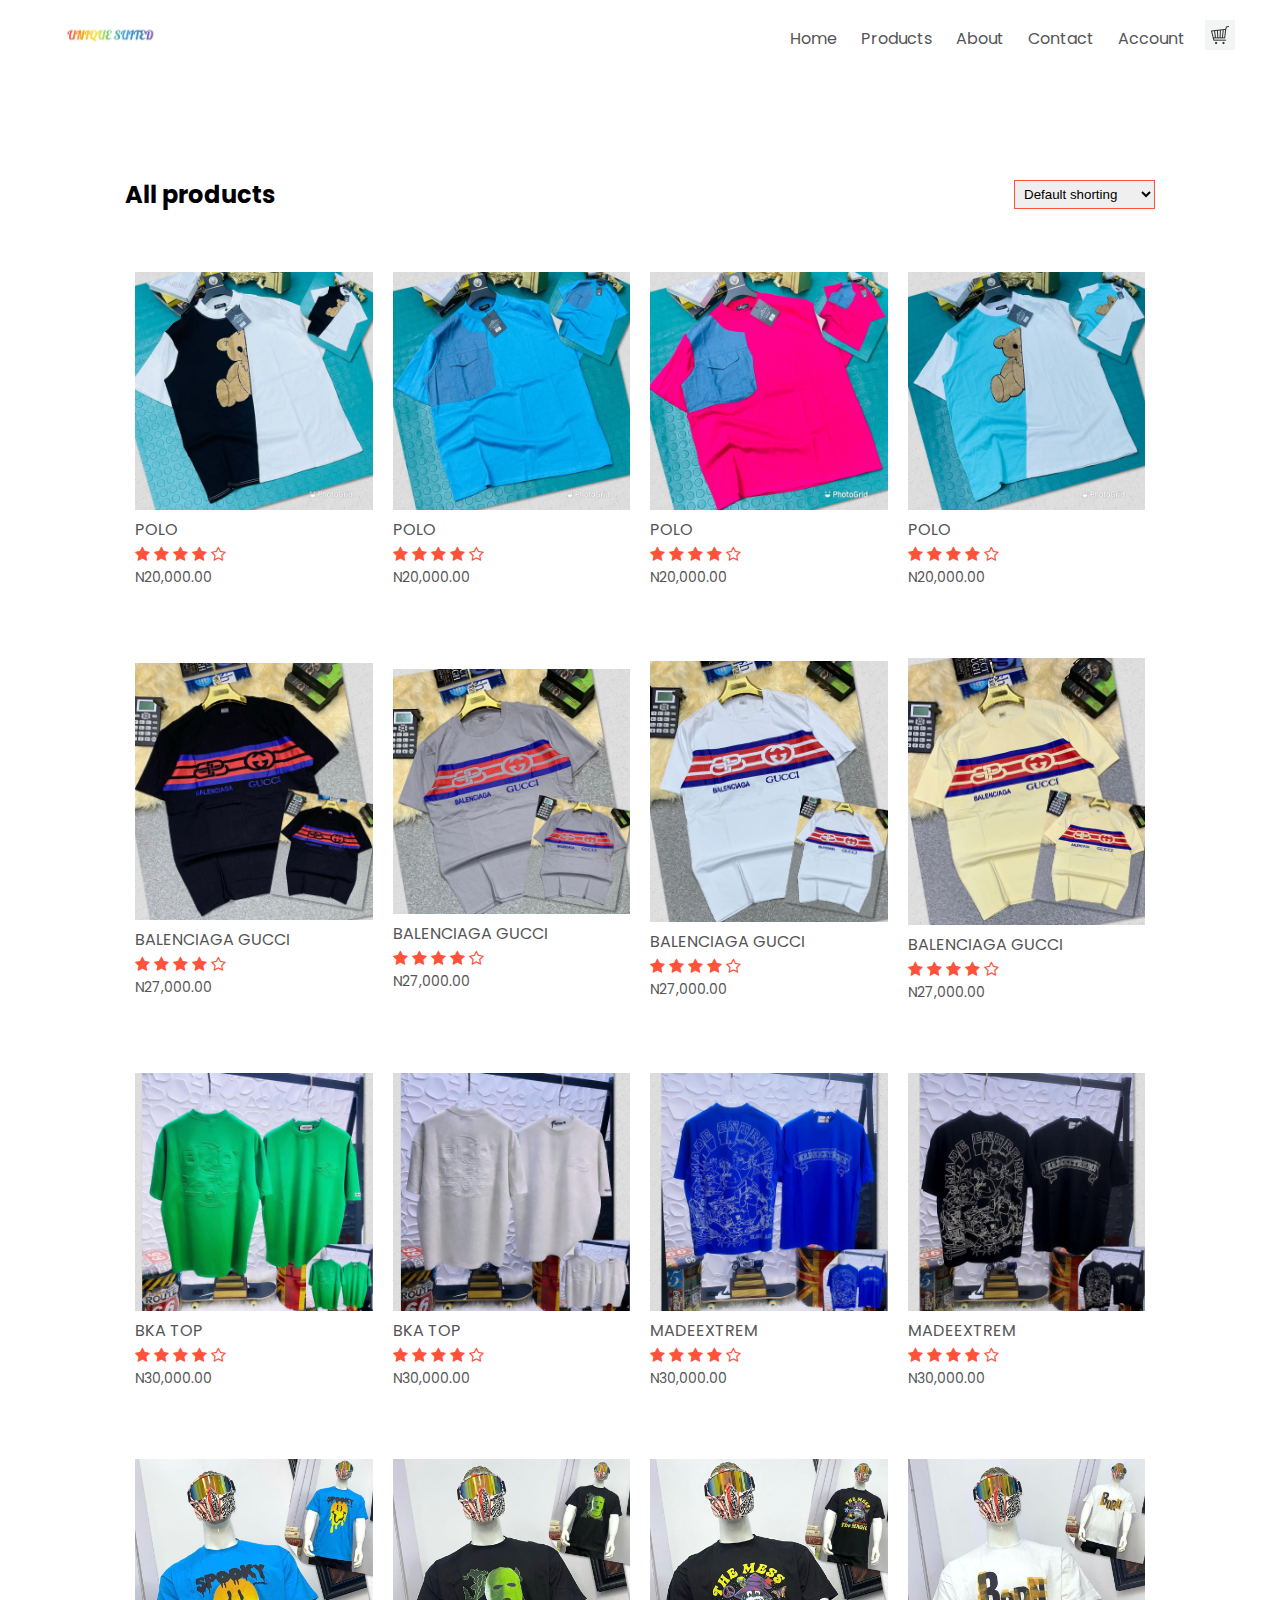
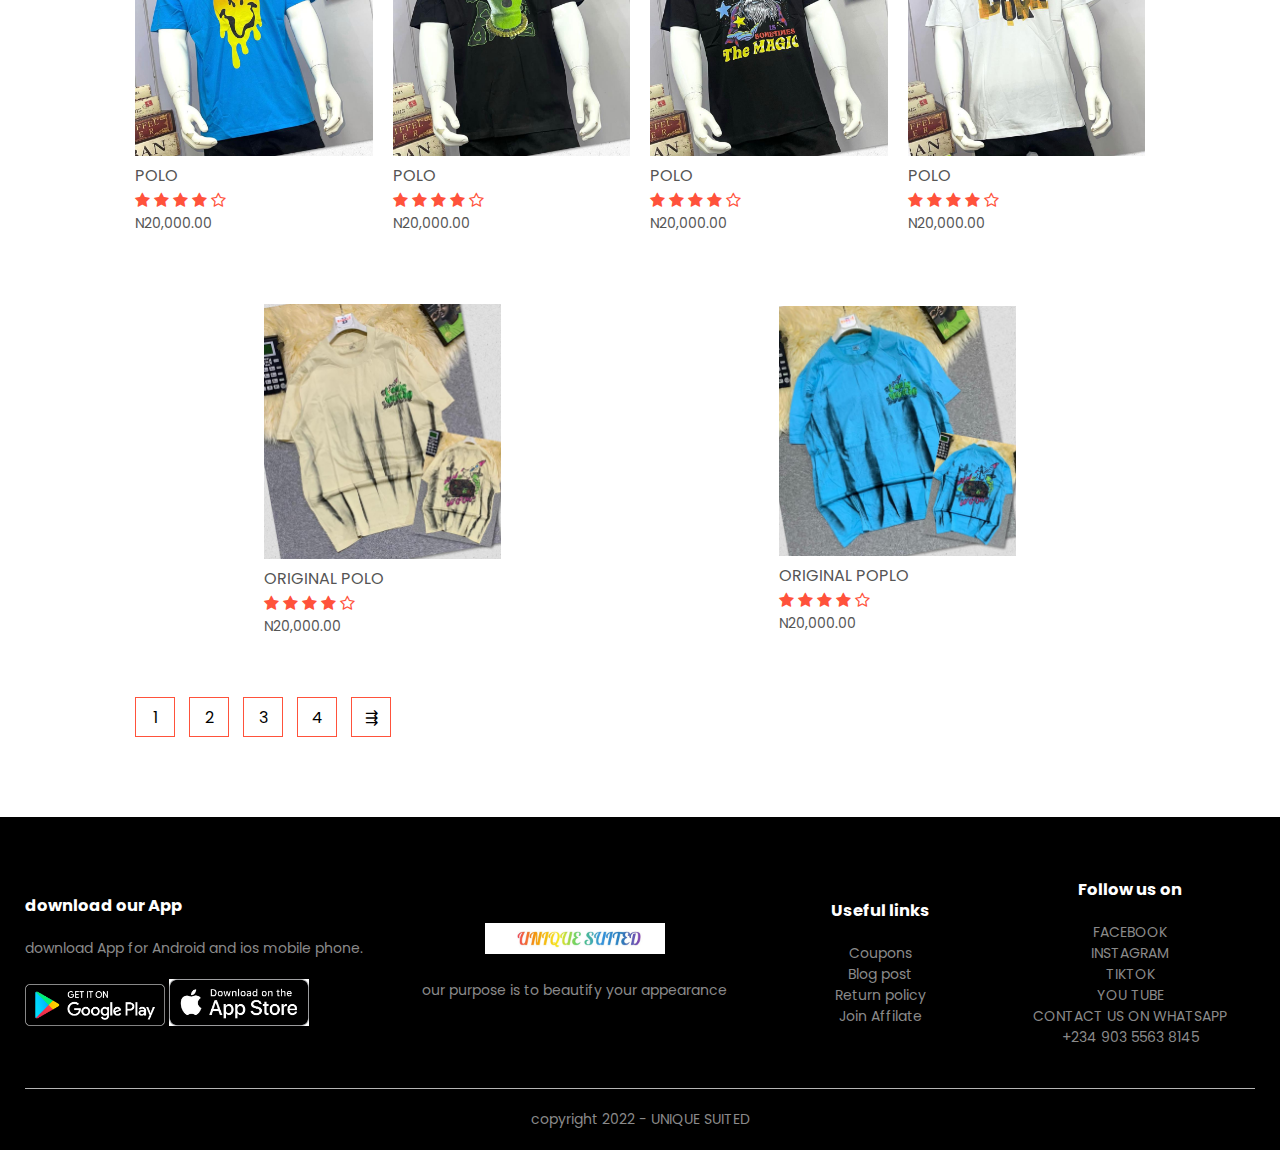
<file: product.html>
<!DOCTYPE html>
<html lang="en">
<head>
    <meta charset="UTF-8">
    <meta http-equiv="X-UA-Compatible" content="IE=edge">
    <meta name="viewport" content="width=device-width, initial-scale=1.0">
    <title> All product</title>
    <link rel="stylesheet" href="style.css">
    <link href="https://fonts.googleapis.com/css2?family=poppins:wght@300;400;500;600;700&display=swap" rel="stylesheet">
    <link rel="stylesheet" href="https://stackpath.bootstrapcdn.com/font-awesome/4.7.0/css/font-awesome.min.css">
</head>
<body>




    <div class="container">
    <div class="navbar">
        <div class="logo">
           <a href="index.html"> <img src="images/logo.jpeg" width="125px"></a>
        </div>
        <nav>
            <ul id="menuitems">
                <li><a href="index.html">Home</a></li>
                <li><a href="product.html">Products</a></li>
                <li><a href="">About</a></li>
                <li><a href="">Contact</a></li>
                <li><a href="account.html">Account</a></li>
            </ul>
        </nav>
       <a href="cart.html"> <img src="images/basket.webp" width="30px" height="30px"></a>
        <img src="images/meno.JPG" class="menu-icon" onclick="menutoggle()">
    </div>
    </div>
<div class="small-container">
  
<div class="row row-2">
    <h2>All products</h2>
    <select>
        <option>Default shorting</option>  
        <option>short by price</option>
        <option>short by popularity</option>
        <option>short by rating</option>
        <option>short by sales</option>

    </select>

</div>


    <div class="row">
        <div class="col-4">
            <img src="images/B-Polo (2).jpeg">
            <h4>POLO</h4>
            <div class="rating">
                <i class="fa fa-star"></i>
                <i class="fa fa-star"></i>
                <i class="fa fa-star"></i>
                <i class="fa fa-star"></i>
                <i class="fa fa-star-o"></i>
            </div>
            <p>N20,000.00</p>
        </div>
        <div class="col-4">
            <img src="images/B-Polo (3).jpeg">
            <h4>POLO</h4>
            <div class="rating">
                <i class="fa fa-star"></i>
                <i class="fa fa-star"></i>
                <i class="fa fa-star"></i>
                <i class="fa fa-star"></i>
                <i class="fa fa-star-o"></i>
            </div>
            <p>N20,000.00</p>
        </div>
        <div class="col-4">
            <img src="images/B-Polo (4).jpeg">
            <h4>POLO</h4>
            <div class="rating">
                <i class="fa fa-star"></i>
                <i class="fa fa-star"></i>
                <i class="fa fa-star"></i>
                <i class="fa fa-star"></i>
                <i class="fa fa-star-o"></i>
            </div>
            <p>N20,000.00</p>
        </div>
        <div class="col-4">
            <img src="images/B-Polo.jpeg">
            <h4>POLO</h4>
            <div class="rating">
                <i class="fa fa-star"></i>
                <i class="fa fa-star"></i>
                <i class="fa fa-star"></i>
                <i class="fa fa-star"></i>
                <i class="fa fa-star-o"></i>
            </div>
            <p>N20,000.00</p>
        </div>
            <div class="col-4">
                <img src="images/balenciaga-gucci (2).jpeg">
                <h4>BALENCIAGA GUCCI</h4>
                <div class="rating">
                    <i class="fa fa-star"></i>
                    <i class="fa fa-star"></i>
                    <i class="fa fa-star"></i>
                    <i class="fa fa-star"></i>
                    <i class="fa fa-star-o"></i>
                </div>
                <p>N27,000.00</p>
            </div>
            <div class="col-4">
                <img src="images/balenciaga-gucci (3).jpeg">
                <h4>BALENCIAGA GUCCI</h4>
                <div class="rating">
                    <i class="fa fa-star"></i>
                    <i class="fa fa-star"></i>
                    <i class="fa fa-star"></i>
                    <i class="fa fa-star"></i>
                    <i class="fa fa-star-o"></i>
                </div>
                <p>N27,000.00</p>
            </div>
            <div class="col-4">
                <img src="images/balenciaga-gucci (4).jpeg">
                <h4>BALENCIAGA GUCCI</h4>
                <div class="rating">
                    <i class="fa fa-star"></i>
                    <i class="fa fa-star"></i>
                    <i class="fa fa-star"></i>
                    <i class="fa fa-star"></i>
                    <i class="fa fa-star-o"></i>
                </div>
                <p>N27,000.00</p>
            </div>
            <div class="col-4">
                <img src="images/balenciaga-gucci.jpeg">
                <h4>BALENCIAGA GUCCI</h4>
                <div class="rating">
                    <i class="fa fa-star"></i>
                    <i class="fa fa-star"></i>
                    <i class="fa fa-star"></i>
                    <i class="fa fa-star"></i>
                    <i class="fa fa-star-o"></i>
                </div>
                <p>N27,000.00</p>
            </div>
            <div class="col-4">
                <img src="images/BKA-Top (2).jpeg">
                <h4>BKA TOP</h4>
                <div class="rating">
                    <i class="fa fa-star"></i>
                    <i class="fa fa-star"></i>
                    <i class="fa fa-star"></i>
                    <i class="fa fa-star"></i>
                    <i class="fa fa-star-o"></i>
                </div>
                <p>N30,000.00</p>
            </div>
            <div class="col-4">
                <img src="images/BKA-Top.jpeg">
                <h4>BKA TOP</h4>
                <div class="rating">
                    <i class="fa fa-star"></i>
                    <i class="fa fa-star"></i>
                    <i class="fa fa-star"></i>
                    <i class="fa fa-star"></i>
                    <i class="fa fa-star-o"></i>
                </div>
                <p>N30,000.00</p>
            </div>
            <div class="col-4">
                <img src="images/MADEEXTREM (2).jpeg">
                <h4>MADEEXTREM</h4>
                <div class="rating">
                    <i class="fa fa-star"></i>
                    <i class="fa fa-star"></i>
                    <i class="fa fa-star"></i>
                    <i class="fa fa-star"></i>
                    <i class="fa fa-star-o"></i>
                </div>
                <p>N30,000.00</p>
            </div>
            <div class="col-4">
                <img src="images/MADEEXTREM.jpeg">
                <h4>MADEEXTREM</h4>
                <div class="rating">
                    <i class="fa fa-star"></i>
                    <i class="fa fa-star"></i>
                    <i class="fa fa-star"></i>
                    <i class="fa fa-star"></i>
                    <i class="fa fa-star-o"></i>
                </div>
                <p>N30,000.00</p>
            </div>
            <div class="col-4">
                <img src="images/ori-polo.jpeg">
                <h4>POLO</h4>
                <div class="rating">
                    <i class="fa fa-star"></i>
                    <i class="fa fa-star"></i>
                    <i class="fa fa-star"></i>
                    <i class="fa fa-star"></i>
                    <i class="fa fa-star-o"></i>
                </div>
                <p>N20,000.00</p>
            </div>
            <div class="col-4">
                <img src="images/ori-top (2).jpeg">
                <h4>POLO</h4>
                <div class="rating">
                    <i class="fa fa-star"></i>
                    <i class="fa fa-star"></i>
                    <i class="fa fa-star"></i>
                    <i class="fa fa-star"></i>
                    <i class="fa fa-star-o"></i>
                </div>
                <p>N20,000.00</p>
            </div>
            <div class="col-4">
                <img src="images/ori-top (3).jpeg">
                <h4>POLO</h4>
                <div class="rating">
                    <i class="fa fa-star"></i>
                    <i class="fa fa-star"></i>
                    <i class="fa fa-star"></i>
                    <i class="fa fa-star"></i>
                    <i class="fa fa-star-o"></i>
                </div>
                <p>N20,000.00</p>
            </div>
            <div class="col-4">
                <img src="images/ori-top.jpeg">
                <h4>POLO</h4>
                <div class="rating">
                    <i class="fa fa-star"></i>
                    <i class="fa fa-star"></i>
                    <i class="fa fa-star"></i>
                    <i class="fa fa-star"></i>
                    <i class="fa fa-star-o"></i>
                </div>
                <p>N20,000.00</p>
            </div>
            <div class="col-4">
                <img src="images/polo-1.jpeg">
                <h4>ORIGINAL POLO</h4>
                <div class="rating">
                    <i class="fa fa-star"></i>
                    <i class="fa fa-star"></i>
                    <i class="fa fa-star"></i>
                    <i class="fa fa-star"></i>
                    <i class="fa fa-star-o"></i>
                </div>
                <p>N20,000.00</p>
            </div>
            <div class="col-4">
                <img src="images/polo-2.jpeg">
                <h4>ORIGINAL POPLO</h4>
                <div class="rating">
                    <i class="fa fa-star"></i>
                    <i class="fa fa-star"></i>
                    <i class="fa fa-star"></i>
                    <i class="fa fa-star"></i>
                    <i class="fa fa-star-o"></i>
                </div>
                <p>N20,000.00</p>
            </div>
        </div>
        <div class="page-btn">
            <span>1</span> 
            <span>2</span>
            <span>3</span>
            <span>4</span>
            <span>&#8694;</span>

        </div>
    </div>
  
<!---------- footer---------->
<div class="footer">
    <div class="container">
        <div class="row">
            <div class="footer-col-1">
                <h3>download our App</h3>
                <p>download App for Android and ios mobile phone.</p>
                <div class="app-logo">
                    <img src="images/playstore.webp">
                    <img src="images/app store.jpg">
                </div>
            </div>
            <div class="footer-col-2">
              <img src="images/logo.jpeg">
                <p>our purpose is to beautify your appearance</p>
            </div>
            <div class="footer-col-3">
                <h3>Useful links</h3>
               <ul>
                   <li>Coupons</li>
                   <li>Blog post</li>
                   <li>Return policy</li>
                   <li>Join Affilate</li>
               </ul>
            </div>
            <div class="footer-col-4">
                <h3>Follow us on</h3>
               <ul>
                   <li>FACEBOOK</li>
                   <li>INSTAGRAM</li>
                   <li>TIKTOK</li>
                   <li>YOU TUBE</li>
                   <li>CONTACT US ON WHATSAPP</li>
                   <li>+234 903 5563 8145</li>
               </ul>
            </div>
        </div>
        <hr>
        <p class="copyright">copyright 2022 - UNIQUE SUITED</p>
    </div>
</div>
<!---------- js for toggle menu ----------->
<script>
    var menuitems = document.getElementById("menuitems");

    menuitems.style.maxHeight = "0px"

    function menutoggle(){
        if( menuitems.style.maxHeight == "0px")
        {
            menuitems.style.maxHeight = "200px"
        }
        else
        {
            menuitems.style.maxHeight = "0px"
        }
    }
</script>
    
</body>
</html>
</file>
<file: style.css>
*{
    margin: 0;
    padding: 0;
    box-sizing: border-box;
}

body{
    font-family: 'poppins', sans-serif;
}

.navbar{
    display: flex;
    align-items: center;
    padding: 20px;
}
nav{
    flex: 1;
    text-align: right;
}
nav ul{
    display: inline-block;
    list-style-type: none;
}
nav ul li{
    display: inline-block;
    margin-right: 20px;
}
a{
    text-decoration: none;
    color: #555;
}
p{
    color: #555;
}
.container{
    max-width: 1300px;
    margin: auto;
    padding-left: 25px;
    padding-right: 25px;
}
.row{
    display: flex;
    align-items: center;
    flex-wrap: wrap;
    justify-content: space-around;
}
.col-2{
    flex-basis: 50%;
    min-width: 300px;
}
.col-2 img{
    max-width: 100%;
    padding: 50px 0;
}
.col-2 h1{
    font-size: 50px;
    line-height: 60px;
    margin: 25px 0;
}
.btn{
    display: inline-block;
    background: #ff523b;
    color: #fff;
    padding: 8px 30px;
    margin: 30px 0;
    border-radius: 30px;
}
.header{
    background: radial-gradient(#fff, #ffd6d6);
}
.header .row{
    margin-top: 70px;
}
.categories{
    margin: 70px 0;
}
.col-3{
    flex-basis: 30%;
    min-width: 250px;
    margin-bottom: 30px;
}
.col-3 img{
    width: 100%;
}
.small-container{
    max-width: 1080px;
    margin: auto;
    padding-left: 25px;
    padding-right: 25px;
}
.col-4{
    flex-basis: 25%;
    padding: 10px;
    min-width: 200px;
    margin-bottom: 50px;
    transition: transform 0.5s;
}
.col-4 img{
    width: 100%;
}

.title{
    text-align: center;
    margin: 0 auto 80px;
    position: relative;
    line-height: 60px;
    color: #555;
}
.title::after{
    content: '';
    background: #ff523b;
    width: 80px;
    height: 5px;
    border-radius: 5px;
    position: absolute;
    bottom: 0;
    left: 50%;
    transform: translateX(-50%);
}
h4{
    color: #555;
    font-weight: normal;
}
.col-4 p{
    font-size: 14px;
}
.rating .fa{
    color: #ff523b;
}

.col-4:hover{
    transform: translateY(-5px);
}

/*------- offer --------*/

.offer{
    background: radial-gradient(#fff, #ffd6d6);
    margin-top: 80px;
    padding: 30px 0;
}
.col-2 .offer-img{
    padding: 50px;
}
small{
    color: #555;
}
/*---------- testimonia --------*/

.testimonia{
    padding-top: 100px;
}
.testimonia .col-3{
    text-align: center;
    padding: 40px 20px;
    box-shadow: 0 0 20px 0px rgba(0,0,0,0.1);
    cursor: pointer;
    transition: transform 0.5s;
}
.testimonia .col-3  img{
    width: 50px;
    margin-top: 20px;
    border-radius: 50%;
}
.testimonia .col-3:hover{
    transform: translateY(-10px);
}
.fa.fa-quote-left{
    font-size: 34px;
    color: #ff523b;
}
.col-3 p{
    font-size: 12px;
    margin: 12px 0;
    color: #777;
}

.testimonia .col-2 h3{
    font-weight: 600;
    color: #555;
    font-size: 16px;
}

/*---------brands ---------*/
.brands{
    margin: 100px auto;
}
.col-5{
    width: 160px;
}
.col-5 img{
    width: 100%;
    cursor: pointer;
    filter: grayscale(100%);
}
.col-5 img:hover{
    filter: grayscale(0);
}

/*---------footer-------*/

.footer{
background: #000;
color: #8a8a8a;
font-size: 14px;
padding: 60px 0 20px;
}
.footer p{
    color: #8a8a8a;
}
.footer h3{
    color: #fff;
    margin-bottom: 20px;
}
.footer-col-1, .footer-col-2, .footer-col-3, .footer-col-4{
    min-width: 250px;
    margin-bottom: 20px;
}
.footer-col-1{
    flex-basis: 30%;
}
.footer-col-2{
    flex: 1;
    text-align: center;
}
.footer-col-2 img{
    width: 180px;
    margin-bottom: 20px;
}
.footer-col-3, .footer-col-4{
    flex-basis: 12%;
    text-align: center;
}
ul{
    list-style-type: none;
}
.app-logo{
    margin-top: 20px;
}
.app-logo img{
    width: 140px;
}
.footer hr{
    border: none;
    background: #b5b5b5;
    height: 1px;
    margin: 20px 0;
}
.copyright{
    text-align: center;
}


.menu-icon{
    width: 28px;
    margin-left: 20px;
    display: none;
}
/*-------- media query for menu ---------*/

@media only screen and (max-width: 800px){

    nav ul{
        position: absolute;
        top: 70px;
        left: 0;
        background: #333;
        width: 100%;
        overflow: hidden;
        transition: max-height 0.5;
    }
    nav ul li{
        display: block;
        margin-right: 50px;
        margin-top: 10px;
        margin-bottom: 10px;
    }
    nav ul li a{
        color: #fff;
    }
    .menu-icon{
        display: block;
        cursor: pointer;
    }
}
/*--------- all products page ---------*/

.row-2{
    justify-content: space-between;
    margin: 100px auto 50px;
}
select{
    border:1px solid #ff523b;
    padding: 5px;
}
select:focus{
    outline: none;
}
.page-btn{
    margin: 0 auto 80px;

}
.page-btn span{
    display: inline-block;
    border: 1px solid #ff523b;
    margin-left: 10px;
    width: 40px;
    height: 40px;
    text-align: center;
    line-height: 40px;
    cursor: pointer;
}
.page-btn span:hover{
    background: #ff523b;
    color: #fff;
}
/*----- single product details---------*/

.single-product{
    margin-top: 80px;
}
.single-product .col-2 img{
    padding: 0;
}
.single-product .col-2{
    padding: 20px;
}
.single-product h4{
    margin: 20px 0;
    font-size: 22px;
    font-weight: bold;
}
.single-product select{
    display: block;
    padding: 10px;
    margin-top: 20px;
}
.single-product input{
    width: 50px;
    height: 40px;
    padding-left: 10px;
    font-size: 20px;
    margin-right: 10px;
    border: 1px solid #ff523b;
}
input:focus{
    outline: none;
}
.single-product .fa{
    color: #ff523b;
    margin-left: 10px;
}
.small-img-row{
    display: flex;
    justify-content: space-between;
}
.small-img-col{
    flex-basis: 24%;
    cursor: pointer;
}

/*------ cart items ----------*/
.cart-page{
    margin: 80px auto;
}
table{
    width: 100%;
    border-collapse: collapse;
}
.cart-info{
    display: flex;
    flex-wrap: wrap;
}
th{
    text-align: left;
    padding: 5px;
    color: #fff;
    background: #ff523b;
    font-weight: normal;
}
td{
    padding: 10px 5px;
}
td input{
    width: 40px;
    height: 30px;
    padding: 5px;

}
td a{
    color: #ff523b;
    font-size: 12px;
}
td img{
    width: 80px;
    height: 80px;
    margin-right: 10px;
}
.total-price{
    display: flex;
    justify-content: flex-end;
}
.total-price table{
    border-top: 3px solid #ff523b;
    width: 100%;
    max-width: 450px;
}
td:last-child{
    text-align: right;
}
th:last-child{
    text-align: right;
}

/*---------- account-page ----------*/

.account-page{
    padding: 50px 0;
    background: radial-gradient(#fff,#ffd6d6);
}
.form-container{
    background: #fff;
    width: 300px;
    height: 400px;
    position: relative;
    text-align: center;
    padding: 20px 0;
    margin: auto;
    box-shadow: 0 0 20px 0px rgba(0,0,0,0.1);
    overflow: hidden;
}
.form-container span{
    font-weight: bold;
    padding: 0 10px;
    color: #555;
    cursor: pointer;
    width: 100px;
    display: inline-block;
}
.form-btn{
    display: inline-block;
}
.form-container form{
    max-width: 300px;
    padding: 0 20px;
    position: absolute;
    top: 130px;
    transition: transform 1s;
}
form input{
    width: 100%;
    height: 30px;
    margin: 10px 0;
    padding: 0 10px;
    border: 1px solid #ccc;
}
form .btn{
    width: 100%;
    border: none;
    cursor: pointer;
    margin: 10px 0;
}
form .btn:focus{
    outline: none;
}
#loginform{
    left: -300px;
}
#regform{
    left: 0;
}
form a{
    font-size: 12px;
}
#indicator{
    width: 100px;
    border: none;
    background: #ff523b;
    height: 3px;
    margin-top: 8px;
    transform: translateX(100px);
    transition: transform 1s;
}
/*---------about----------*/
.about img{
    padding: 50pc 0;
    
}














/*---media query for less than 600 screen size---*/
@media only screen and (max-width: 800px){
    .row{
        text-align: center;
    }
    .col-2, .col-3, .col-4{
        flex-basis: 100%;
    }
    .single-product .row{
        text-align: left;
    }
    .single-product .col-2{
        padding: 20px 0;
    }
    .single-product h1{
        font-size: 26px;
        line-height: 32px;
    }

    .cart-info p{
        display: none;
    }










}
</file>
